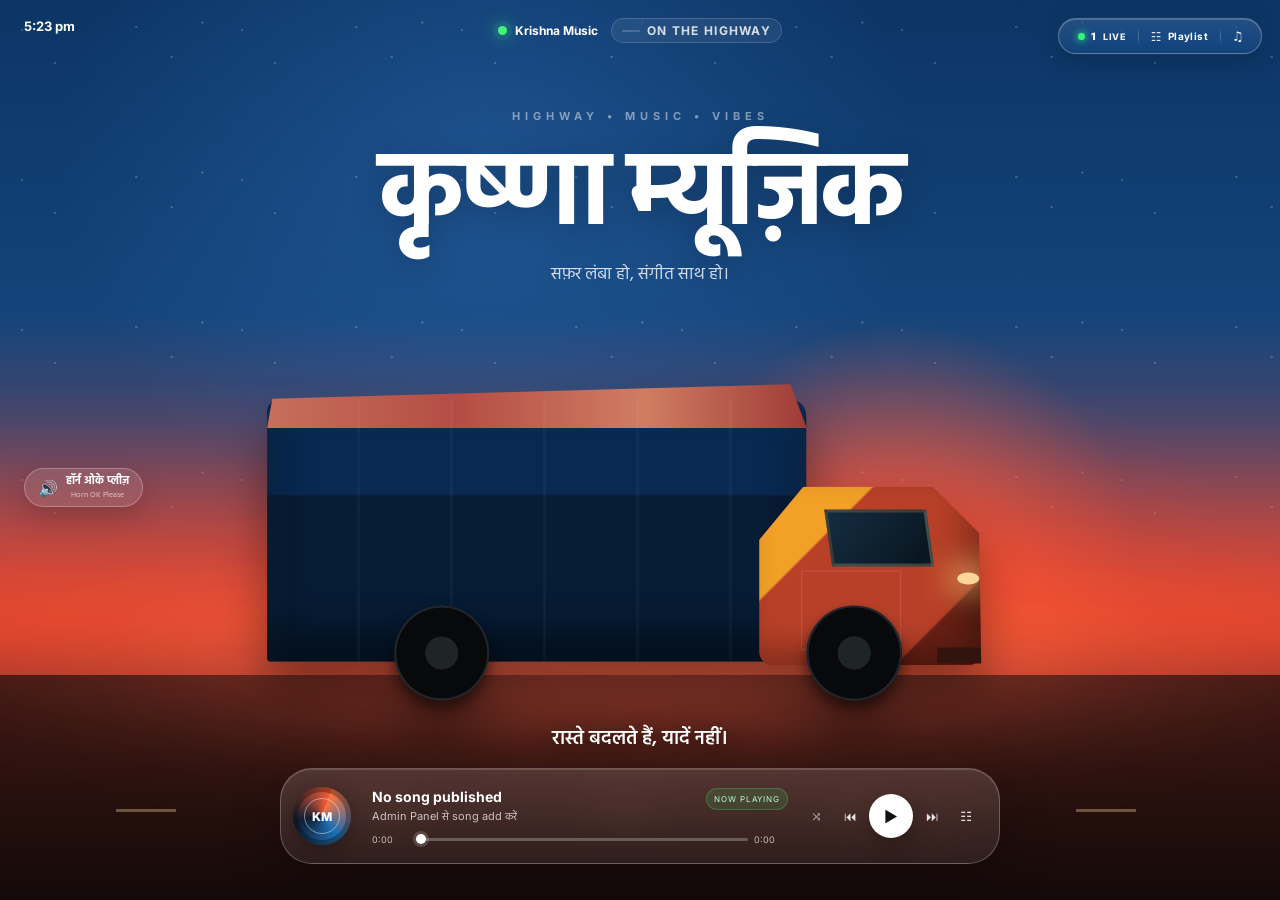
<file: index.html>
<!doctype html>
<html lang="hi">
<head>
  <meta charset="utf-8">
  <meta name="viewport" content="width=device-width,initial-scale=1,viewport-fit=cover">
  <meta name="theme-color" content="#061b3c">
  <title>Krishna Music — Highway Vibes</title>
  <meta name="description" content="Krishna Music — cinematic Indian highway music experience.">
  <link rel="preconnect" href="https://fonts.googleapis.com">
  <link rel="preconnect" href="https://fonts.gstatic.com" crossorigin>
  <link href="https://fonts.googleapis.com/css2?family=Hind:wght@400;500;600;700&family=Inter:wght@400;500;600;700;800&display=swap" rel="stylesheet">
  <link rel="stylesheet" href="style.css">
</head>
<body>
  <div class="scene" aria-hidden="true">
    <div class="sky-glow"></div>
    <div class="stars"></div>
    <div class="horizon"></div>
    <div class="road"></div>
    <div class="fog fog-a"></div>
    <div class="fog fog-b"></div>

    <div class="truck-wrap">
      <div class="truck">
        <div class="cargo">
          <div class="cargo-top"></div>
          <div class="cargo-lines"></div>
        </div>
        <div class="cab">
          <div class="windshield"></div>
          <div class="door"></div>
          <div class="bumper"></div>
          <div class="headlight"></div>
        </div>
        <div class="wheel w1"></div>
        <div class="wheel w2"></div>
      </div>
    </div>

    <div class="light-streak s1"></div>
    <div class="light-streak s2"></div>
  </div>

  <header class="topbar">
    <div id="clock" class="clock">--:--</div>

    <a class="brand-dot" href="#" aria-label="Krishna Music home">
      <span class="pulse-dot"></span>
      <strong>Krishna Music</strong>
     <span class="muted highway-status">
  <span class="highway-line"></span>
  ON THE HIGHWAY
</span>
    </a>

   <div class="top-media-pill">

  <div class="top-live-listeners">
    <span class="live-user-dot"></span>
    <span id="liveListenerCount">1</span>
    <span>LIVE</span>
  </div>

  <span class="top-pill-divider"></span>

  <button class="top-playlist-btn" id="topPlaylistBtn" type="button">
    <span class="playlist-icon">☷</span>
    <span>Playlist</span>
  </button>

  <span class="top-pill-divider"></span>

  <button class="sound-toggle" id="soundToggle" aria-label="Mute or unmute">
    <span id="soundIcon">♫</span>
  </button>

</div>
  </header>

  <main class="hero">
    <section class="title-zone">
      <p class="eyebrow">HIGHWAY • MUSIC • VIBES</p>
      <h1>कृष्णा म्यूज़िक</h1>
      <p class="tagline">सफ़र लंबा हो, संगीत साथ हो।</p>
    </section>

    <section class="quote-wrap" aria-live="polite">
      <p id="quote">रास्ते बदलते हैं, यादें नहीं।</p>
    </section>

    <section class="player glass">
      <div class="cover" aria-hidden="true">
        <div class="cover-ring"></div>
        <span>KM</span>
      </div>

      <div class="track-info">
        <div class="track-row">
          <div>
            <h2 id="trackTitle">Krishna Highway Mix</h2>
            <p id="trackArtist">Krishna Music</p>
          </div>
          <span class="track-badge">NOW PLAYING</span>
        </div>

        <div class="progress-wrap">
          <span id="currentTime">0:00</span>
          <input id="progress" type="range" min="0" max="100" value="0" aria-label="Song progress">
          <span id="duration">0:00</span>
        </div>
      </div>

      <div class="controls">
        <button class="ctrl" id="shuffleBtn" aria-label="Shuffle">⤨</button>
        <button class="ctrl" id="prevBtn" aria-label="Previous">⏮</button>
        <button class="play" id="playBtn" aria-label="Play or pause">▶</button>
        <button class="ctrl" id="nextBtn" aria-label="Next">⏭</button>
        <button class="ctrl" id="playlistBtn" aria-label="Playlist">☷</button>
      </div>
    </section>
  </main>

  <aside class="horn-pill" aria-label="Horn decoration">
    <button id="hornBtn" type="button">
      <span class="horn-icon">🔊</span>
      <span><strong>हॉर्न ओके प्लीज़</strong><small>Horn OK Please</small></span>
    </button>
  </aside>

  <div class="playlist-panel glass" id="playlistPanel" aria-hidden="true">
    <div class="playlist-window-bar">
      <div class="playlist-window-title">
        <span class="playlist-folder-icon">▣</span>
        <div>
          <small>KRISHNA MUSIC</small>
          <h3>Playlist</h3>
        </div>
      </div>
      <button id="closePlaylist" class="playlist-close" aria-label="Close playlist">✕</button>
    </div>

    <div class="playlist-toolbar" role="tablist" aria-label="Playlist views">
      <button class="playlist-tab active" type="button" data-filter="all">All Songs</button>
      <button class="playlist-tab" type="button" data-filter="recent">Recent</button>
      <button class="playlist-tab" type="button" data-filter="favorites">Favorites</button>
      <button class="playlist-tab playlist-folders-tab" type="button" data-filter="folders">📁 Music Folders</button>
    </div>

    <div class="playlist-file-header">
      <span>NAME</span><span>ARTIST</span><span></span>
    </div>

    <div class="playlist-scroll-shell">
      <div id="playlistList" class="playlist-file-list"></div>
    </div>

    <div class="playlist-footer">
      <span id="playlistCount">0 songs</span>
      <span>Krishna Music Library</span>
    </div>
  </div>

  <audio id="audio" preload="metadata"></audio>
  <script src="app.js"></script>
</body>
</html>
</file>
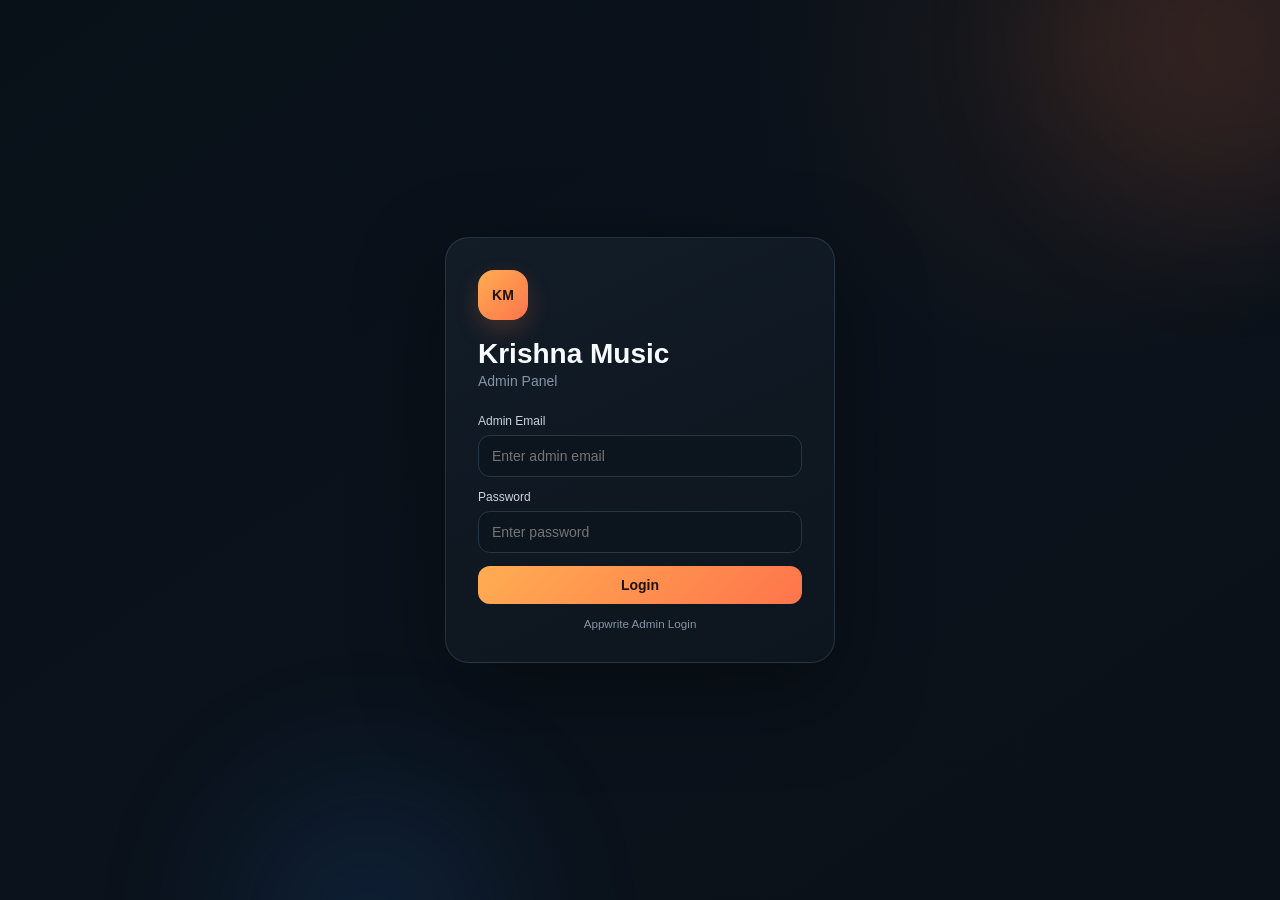
<file: admin.html>
<!doctype html><html lang="hi"><head>
<meta charset="utf-8"><meta name="viewport" content="width=device-width,initial-scale=1">
<title>Krishna Music Admin</title><link rel="stylesheet" href="admin.css"></head><body>
<div class="ambient ambient-a"></div><div class="ambient ambient-b"></div>
<div id="login" class="login"><form id="loginForm" class="card login-card"><div class="logo">KM</div><h1>Krishna Music</h1><p>Admin Panel</p><label>Admin Email</label><input id="email" type="email" placeholder="Enter admin email" required><label>Password</label><input id="password" type="password" placeholder="Enter password" required><button>Login</button><small>Appwrite Admin Login</small></form></div>
<div id="app" class="app hidden">
<aside><div class="brand"><span>KM</span><div><b>Krishna Music</b><small>Control Center</small></div></div>
<nav id="adminNav">
<button class="nav-btn active" data-view="dashboard"><span class="nav-icon">⌂</span><span>Dashboard</span></button>
<button class="nav-btn" data-view="library"><span class="nav-icon">♫</span><span>Music Library</span></button>
<button class="nav-btn" data-view="playlists"><span class="nav-icon">☷</span><span>Playlists</span></button>
<button class="nav-btn" data-view="listeners"><span class="nav-icon">◉</span><span>Live Listeners</span></button>
<button class="nav-btn" data-view="analytics"><span class="nav-icon">↗</span><span>Analytics</span></button>
<button class="nav-btn" data-view="vibes"><span class="nav-icon">✦</span><span>Vibe Messages</span></button>
<button class="nav-btn" data-view="sounds"><span class="nav-icon">◖</span><span>Sound Effects</span></button>
<button class="nav-btn" data-view="settings"><span class="nav-icon">⚙</span><span>Website Settings</span></button>
<button class="nav-btn" data-view="backup"><span class="nav-icon">⟳</span><span>Backup & Activity</span></button>
<a href="index.html" target="_blank"><span class="nav-icon">↗</span><span>View Website</span></a></nav>
<button id="logout" class="logout"><span class="nav-icon">⎋</span><span>Logout</span></button></aside>
<main>
<header class="hero-head"><div><small>KRISHNA MUSIC</small><h1 id="viewTitle">Control Center</h1><p id="viewSubtitle">Your highway music command center.</p></div><button id="add" class="primary add-btn"><span class="plus">＋</span><span>Add Music</span></button></header>

<section class="admin-view active" data-panel="dashboard">
<div class="stats premium-stats"><div class="stat-card"><span>Total Songs</span><b id="total">0</b><i>♫</i></div><div class="stat-card"><span>Published</span><b id="published">0</b><i>●</i></div><div class="stat-card"><span>Hidden</span><b id="hiddenCount">0</b><i>◌</i></div><div class="stat-card"><span>Live Now</span><b id="liveNow">0</b><i class="pulse-mini">●</i></div></div>
<div class="dashboard-grid"><section class="panel featured-panel"><div class="panel-head"><div><small>FEATURED CONTROL</small><h3>Now Playing Priority</h3></div><span class="status-chip">SMART</span></div><div class="feature-content"><div class="feature-disc"><span>KM</span></div><div class="feature-copy"><p>Choose which track should appear first when listeners open Krishna Music.</p><select id="featuredSong"></select><button id="saveFeatured" class="premium-btn">Set Featured Song</button></div></div></section>
<section class="panel"><div class="panel-head"><div><small>STORAGE</small><h3>Media Health</h3></div><span class="status-chip green">ONLINE</span></div><div class="meter-block"><div class="meter-label"><span>Estimated storage used</span><b id="storageUsed">Checking…</b></div><div class="meter"><span id="storageBar"></span></div><p class="muted-copy" id="storageHint">Audio + cover files in Appwrite Storage.</p></div></section>
<section class="panel"><div class="panel-head"><div><small>RECENT</small><h3>Recently Added</h3></div></div><div id="recentSongs" class="mini-list"></div></section>
<section class="panel"><div class="panel-head"><div><small>TOP TRACKS</small><h3>Most Played</h3></div></div><div id="topSongs" class="mini-list"></div></section></div>
</section>

<section class="admin-view" data-panel="library">
<div class="toolbar"><div class="search-wrap"><span>⌕</span><input id="search" placeholder="Search song or artist..."></div><div class="filters"><select id="statusFilter"><option value="all">All status</option><option value="published">Published</option><option value="hidden">Hidden</option></select><select id="sortFilter"><option value="order">Playlist order</option><option value="az">A–Z</option><option value="za">Z–A</option></select></div><div class="tool-actions"><button id="bulkPublish">✓ Publish</button><button id="bulkHide">◌ Hide</button><button id="export">⇩ Export</button><label>⇧ Import<input id="import" type="file" accept=".json"></label></div></div>
<section class="table-card"><div class="table-title"><div><strong>Music Library</strong><small>Preview, reorder, publish, edit or remove songs</small></div><span class="live-dot">LIVE</span></div><div class="table-scroll"><table><thead><tr><th><input id="selectAll" type="checkbox"></th><th>#</th><th>Song</th><th>Audio</th><th>Status</th><th>Order</th><th>Action</th></tr></thead><tbody id="rows"></tbody></table></div><div id="empty" class="empty hidden">Playlist empty है। Add Music से song जोड़ें।</div></section>
</section>

<section class="admin-view" data-panel="playlists"><div class="section-grid two"><section class="panel"><div class="panel-head"><div><small>COLLECTIONS</small><h3>Multiple Playlists</h3></div><button id="newPlaylist" class="ghost-btn">＋ New</button></div><div id="playlistCards" class="playlist-cards"></div></section><section class="panel"><div class="panel-head"><div><small>ASSIGN SONGS</small><h3>Playlist Builder</h3></div></div><label>Choose playlist</label><select id="playlistPicker"></select><div id="playlistSongPicker" class="check-list"></div><button id="savePlaylistMap" class="premium-btn full-btn">Save Playlist</button></section></div></section>

<section class="admin-view" data-panel="listeners"><div class="stats"><div class="stat-card"><span>Live Listeners</span><b id="listenerCountBig">0</b><i class="pulse-mini">●</i></div><div class="stat-card"><span>Last Refresh</span><b id="listenerRefresh">--:--</b><i>↻</i></div><div class="stat-card"><span>Presence Window</span><b>45s</b><i>◷</i></div></div><section class="panel"><div class="panel-head"><div><small>REAL TIME</small><h3>Active Listener Sessions</h3></div><button id="refreshListeners" class="ghost-btn">Refresh</button></div><div id="listenerList" class="listener-list"><div class="empty-state">Live sessions loading…</div></div></section></section>

<section class="admin-view" data-panel="analytics"><div class="analytics-grid"><section class="panel"><div class="panel-head"><div><small>PLAYBACK</small><h3>Song Performance</h3></div><span class="status-chip">LOCAL+LIVE</span></div><div id="analyticsBars" class="bar-list"></div></section><section class="panel"><div class="panel-head"><div><small>INSIGHT</small><h3>Quick Metrics</h3></div></div><div class="metric-stack"><div><span>Total Plays</span><b id="totalPlays">0</b></div><div><span>Top Song</span><b id="topSongName">—</b></div><div><span>Library Health</span><b id="libraryHealth">Good</b></div></div></section></div></section>

<section class="admin-view" data-panel="vibes"><div class="section-grid two"><section class="panel"><div class="panel-head"><div><small>HIGHWAY COPY</small><h3>Vibe Messages</h3></div><button id="addVibe" class="ghost-btn">＋ Add</button></div><div id="vibeList" class="editable-list"></div></section><section class="panel"><div class="panel-head"><div><small>PREVIEW</small><h3>Website Quote Rotation</h3></div></div><div class="quote-preview"><span>HIGHWAY • MUSIC • VIBES</span><strong id="quotePreview">रास्ते बदलते हैं, यादें नहीं।</strong><small>Messages rotate automatically on the public website.</small></div><button id="saveVibes" class="premium-btn full-btn">Save Vibe Messages</button></section></div></section>

<section class="admin-view" data-panel="sounds"><div class="section-grid two"><section class="panel"><div class="panel-head"><div><small>HORN CONTROL</small><h3>Horn OK Please</h3></div></div><label class="switch-row"><span><b>Enable horn</b><small>Allow horn button on website</small></span><input id="hornEnabled" type="checkbox"><span class="switch-ui"></span></label><label>Horn volume <span id="hornVolumeText">22%</span></label><input id="hornVolume" type="range" min="0" max="100" value="22"><button id="testHorn" class="ghost-btn full-btn">🔊 Test Horn</button></section><section class="panel"><div class="panel-head"><div><small>PLAYBACK</small><h3>Default Audio</h3></div></div><label>Default volume <span id="defaultVolumeText">80%</span></label><input id="defaultVolume" type="range" min="0" max="100" value="80"><label class="switch-row"><span><b>Shuffle by default</b><small>Start every session in shuffle mode</small></span><input id="defaultShuffle" type="checkbox"><span class="switch-ui"></span></label><button id="saveSoundSettings" class="premium-btn full-btn">Save Sound Settings</button></section></div></section>

<section class="admin-view" data-panel="settings"><div class="section-grid two"><section class="panel settings-form"><div class="panel-head"><div><small>BRANDING</small><h3>Website Settings</h3></div></div><label>Website title</label><input id="siteTitle" placeholder="Krishna Music"><label>Main tagline</label><input id="siteTagline" placeholder="सफ़र लंबा हो, संगीत साथ हो।"><label>Highway status text</label><input id="highwayStatus" placeholder="ON THE HIGHWAY"><label>Playlist panel title</label><input id="playlistTitle" placeholder="Playlist"></section><section class="panel settings-form"><div class="panel-head"><div><small>BEHAVIOUR</small><h3>Player Preferences</h3></div></div><label class="switch-row"><span><b>Autoplay request</b><small>Browser may still require user interaction</small></span><input id="autoplayPref" type="checkbox"><span class="switch-ui"></span></label><label class="switch-row"><span><b>Repeat playlist</b><small>Keep the highway music rolling</small></span><input id="repeatPref" type="checkbox"><span class="switch-ui"></span></label><label>Featured badge text</label><input id="badgeText" placeholder="NOW PLAYING"><button id="saveWebsiteSettings" class="premium-btn full-btn">Save Website Settings</button></section></div></section>

<section class="admin-view" data-panel="backup"><div class="section-grid two"><section class="panel"><div class="panel-head"><div><small>BACKUP</small><h3>Export / Restore</h3></div></div><p class="muted-copy">Download songs metadata plus all Control Center settings.</p><button id="fullBackup" class="premium-btn full-btn">⇩ Download Full Backup</button><label class="restore-box">⇧ Restore Settings<input id="restoreSettings" type="file" accept=".json"></label></section><section class="panel"><div class="panel-head"><div><small>HISTORY</small><h3>Activity Log</h3></div><button id="clearActivity" class="ghost-btn">Clear</button></div><div id="activityLog" class="activity-log"></div></section></div></section>

<p class="note"><b>Online:</b> Songs stay connected to your existing Appwrite Database + Storage. Control Center settings sync to your existing Appwrite Storage, with browser storage as a safe fallback.</p>
</main></div>

<div id="modal" class="modal hidden"><form id="songForm" class="card modal-card">
<div class="modal-glow"></div><div class="modal-head"><div class="modal-title-wrap"><div class="music-orb">♫</div><div><small>KRISHNA MUSIC</small><h2 id="modalTitle">Add Music</h2><p>Upload audio, artwork and publish instantly.</p></div></div><button type="button" id="close" aria-label="Close">×</button></div>
<input id="editId" type="hidden"><div class="form-grid"><div class="field full"><label>Song Name *</label><div class="input-shell"><span>♫</span><input id="songTitle" required placeholder="Chori Chori Dil Tera"></div></div><div class="field full"><label>Singer / Artist</label><div class="input-shell"><span>♬</span><input id="artist" placeholder="Kumar Sanu"></div></div><div class="field"><label>Audio File *</label><label class="upload-box" for="audioFile"><span class="upload-icon">♪</span><b>Choose audio</b><small id="audioName">MP3, WAV, M4A</small><input id="audioFile" type="file" accept="audio/*"></label></div><div class="field"><label>Cover Image</label><label class="upload-box" for="coverFile"><span class="upload-icon">▣</span><b>Choose cover</b><small id="coverName">JPG, PNG, WEBP</small><input id="coverFile" type="file" accept="image/*"></label></div></div>
<div id="mediaPreview" class="media-preview hidden"><div class="preview-cover" id="previewCover">KM</div><div><small>PREVIEW</small><strong id="previewTitle">Track preview</strong><span id="previewArtist">Krishna Music</span></div><button type="button" id="previewAudioBtn">▶ Preview</button></div>
<div class="field full" style="padding:0 25px 4px">
  <label>Music Folder / Playlist</label>
  <div id="songFolderPicker" class="check-list" style="max-height:145px">
    <div class="empty-state">Create a playlist folder first.</div>
  </div>
  <small style="display:block;margin-top:7px;color:var(--muted);font-size:9px">Manual: choose one or multiple folders where this song should appear.</small>
</div>
<label class="check publish-switch"><input id="active" type="checkbox" checked><span class="switch-ui"></span><span><b>Publish on website</b><small>Make this song visible to listeners</small></span></label>
<div class="actions"><button type="button" id="cancel" class="cancel-btn">Cancel</button><button id="saveBtn" class="primary save-btn"><span class="save-icon">✓</span><span class="save-text">Save Music</span><span class="save-loader"></span></button></div></form></div>
<audio id="adminPreviewAudio"></audio><div id="toast" class="toast"></div>
<!-- ===== NEW PLAYLIST PREMIUM POPUP ===== -->
<div id="playlistModal" class="playlist-modal hidden">

  <div class="playlist-modal-card">

    <div class="playlist-modal-glow"></div>

    <div class="playlist-modal-head">

      <div class="playlist-modal-icon">
        📁
      </div>

      <div>
        <small>KRISHNA MUSIC</small>
        <h2>Create Playlist</h2>
        <p>Create a new music folder for your listeners.</p>
      </div>

      <button
        id="closePlaylistModal"
        type="button"
        class="playlist-modal-close"
      >
        ✕
      </button>

    </div>


    <div class="playlist-modal-body">

      <label for="newPlaylistName">
        Playlist Name
      </label>

      <div class="playlist-name-input">

        <span>♫</span>

        <input
          id="newPlaylistName"
          type="text"
          placeholder="Example: 90s Highway Hits"
          maxlength="50"
          autocomplete="off"
        >

      </div>

      <small class="playlist-modal-hint">
        This name will appear as a Music Folder on Krishna Music.
      </small>

    </div>


    <div class="playlist-modal-actions">

      <button
        id="cancelPlaylistModal"
        type="button"
        class="playlist-cancel-btn"
      >
        Cancel
      </button>

      <button
        id="createPlaylistBtn"
        type="button"
        class="playlist-create-btn"
      >
        <span>＋</span>
        Create Playlist
      </button>

    </div>

  </div>

</div>
<script src="admin.js"></script>
</body>
</html>
</file>
<file: style.css>
:root{
  --bg1:#051936;
  --bg2:#0b3970;
  --sun:#ff7d43;
  --red:#e4472e;
  --glass:rgba(255,255,255,.11);
  --glass2:rgba(255,255,255,.18);
  --line:rgba(255,255,255,.28);
  --text:#fff;
  --muted:rgba(255,255,255,.72);
  --edge:24px;
}

*{box-sizing:border-box}
html,body{width:100%;height:100%;margin:0}
body{
  overflow:hidden;
  color:var(--text);
  background:#061a36;
  font-family:Inter,Hind,system-ui,sans-serif;
}
button,input{font:inherit}
button{color:inherit}
.scene{
  position:fixed; inset:0; overflow:hidden;
  background:
    radial-gradient(circle at 70% 63%, rgba(255,105,70,.72), transparent 23%),
    linear-gradient(180deg,#0c3565 0%,#14447a 35%,#a44c54 69%,#28110f 100%);
}
.sky-glow{
  position:absolute; inset:0;
  background:
    radial-gradient(ellipse at 38% 17%,rgba(63,135,220,.28),transparent 38%),
    radial-gradient(ellipse at 70% 70%,rgba(255,65,40,.28),transparent 30%);
  animation:breathe 8s ease-in-out infinite alternate;
}
.stars{
  position:absolute; inset:0 0 42% 0; opacity:.18;
  background-image:
    radial-gradient(circle at 10% 20%,#fff 0 1px,transparent 1.4px),
    radial-gradient(circle at 25% 42%,#fff 0 1px,transparent 1.4px),
    radial-gradient(circle at 62% 18%,#fff 0 1px,transparent 1.4px),
    radial-gradient(circle at 78% 38%,#fff 0 1px,transparent 1.4px),
    radial-gradient(circle at 92% 15%,#fff 0 1px,transparent 1.4px);
  background-size:220px 150px;
}
.horizon{
  position:absolute; left:-5%; right:-5%; bottom:18%;
  height:34%; filter:blur(32px);
  background:linear-gradient(180deg,rgba(255,84,51,.04),rgba(255,68,31,.82) 62%,rgba(110,33,23,.6));
}
.road{
  position:absolute; left:-10%; right:-10%; bottom:-6%;
  height:31%; background:linear-gradient(#3e1712,#090707);
  clip-path:polygon(4% 0,96% 0,100% 100%,0 100%);
}
.road::after{
  content:""; position:absolute; left:10%; right:10%; top:48%;
  height:3px; opacity:.35;
  background:repeating-linear-gradient(90deg,transparent 0 90px,#ffd394 90px 150px,transparent 150px 240px);
}
.fog{
  position:absolute; left:-10%; width:120%; height:26%; bottom:16%;
  filter:blur(22px); opacity:.75; mix-blend-mode:screen;
  background:radial-gradient(ellipse,rgba(255,82,58,.55),rgba(255,82,58,.1) 50%,transparent 72%);
}
.fog-a{animation:fogMove 16s linear infinite}
.fog-b{bottom:11%;opacity:.5;animation:fogMove 22s linear infinite reverse}

.truck-wrap{
  position:absolute;
  width:min(62vw,920px); height:min(31vw,430px);
  left:50%; top:47%;
  transform:translate(-50%,-15%);
  animation:truckFloat 5.5s ease-in-out infinite;
}
.truck{position:relative;width:100%;height:100%;filter:drop-shadow(0 30px 24px rgba(0,0,0,.38))}
.cargo{
  position:absolute; left:3%; top:9%; width:68%; height:66%;
  border-radius:12px 16px 4px 3px;
  background:linear-gradient(180deg,#092952 0 36%,#071c35 37% 100%);
  box-shadow:inset 0 -26px 45px rgba(0,0,0,.55), inset 0 10px 30px rgba(51,116,184,.24);
}
.cargo-top{
  position:absolute; left:0; top:-7%; width:100%; height:18%;
  background:linear-gradient(90deg,#c76f5b,#b44d45 35%,#d07d63 70%,#9f3b37);
  clip-path:polygon(1% 38%,97% 7%,100% 100%,0 100%);
  border-radius:15px 16px 0 0;
}
.cargo-lines{
  position:absolute;inset:0;opacity:.22;
  background:repeating-linear-gradient(90deg,transparent 0 90px,rgba(255,255,255,.14) 90px 93px);
}
.cab{
  position:absolute; right:7%; top:31%; width:28%; height:45%;
  background:linear-gradient(135deg,#f3a027 0 28%,#b84028 29% 78%,#692014 79%);
  clip-path:polygon(20% 0,78% 0,99% 26%,100% 100%,0 100%,0 30%);
  border-radius:14px;
  box-shadow:inset -16px -16px 32px rgba(0,0,0,.3);
}
.windshield{
  position:absolute;left:31%;top:13%;width:46%;height:32%;
  background:linear-gradient(135deg,#142d41,#08141d);
  border:3px solid rgba(255,215,140,.2);
  transform:skewX(8deg);
}
.door{
  position:absolute;left:19%;top:47%;width:45%;height:45%;
  border:1px solid rgba(255,255,255,.12);
}
.bumper{
  position:absolute;right:-5%;bottom:1%;width:25%;height:9%;
  background:#32130d;border-radius:2px 12px 12px 2px;
}
.headlight{
  position:absolute;right:1%;top:48%;width:10%;height:7%;
  border-radius:50%;
  background:#ffd69a;box-shadow:0 0 28px 12px rgba(255,203,116,.5);
}
.wheel{
  position:absolute;bottom:15%;width:12%;aspect-ratio:1;border-radius:50%;
  background:radial-gradient(circle,#1f2427 0 24%,#07090b 25% 67%,#20252a 68% 74%,#050607 75%);
  box-shadow:0 8px 14px rgba(0,0,0,.55);
}
.w1{left:19%}.w2{right:17%}
.light-streak{
  position:absolute;height:3px;border-radius:999px;filter:blur(1px);opacity:.35;
  background:linear-gradient(90deg,transparent,#ffd7aa,transparent);
  animation:streak 5s linear infinite;
}
.s1{width:38%;left:-40%;bottom:24%}.s2{width:24%;left:-30%;bottom:19%;animation-delay:2.4s}

.topbar{
  position:fixed;z-index:20;left:0;right:0;top:0;
  height:76px;padding:max(18px,env(safe-area-inset-top)) var(--edge) 0;
  display:grid;grid-template-columns:1fr auto 1fr;align-items:start;
  font-size:13px;
}
.clock{font-weight:700;text-transform:lowercase}
.brand-dot{justify-self:center;display:flex;gap:8px;align-items:center;color:#fff;text-decoration:none}
.brand-dot strong{font-size:12px}
.brand-dot .muted{color:var(--muted);font-size:12px}
.pulse-dot{width:9px;height:9px;border-radius:50%;background:#45f27b;box-shadow:0 0 0 5px rgba(69,242,123,.08),0 0 18px #45f27b;animation:pulse 1.8s infinite}
.glass-btn{
  justify-self:end;width:34px;height:34px;border-radius:50%;border:1px solid var(--line);
  background:rgba(255,255,255,.08);backdrop-filter:blur(14px);cursor:pointer
}

.hero{
  position:relative;z-index:10;min-height:100svh;
  display:flex;flex-direction:column;align-items:center;justify-content:space-between;
  padding:13vh 24px max(36px,env(safe-area-inset-bottom));
}
.title-zone{text-align:center;animation:rise .9s ease-out both}
.eyebrow{font-size:11px;letter-spacing:.38em;margin:0 0 8px;color:rgba(255,255,255,.65)}
.title-zone h1{
  margin:0;font-family:Hind,sans-serif;font-weight:700;
  font-size:clamp(64px,8.2vw,138px);line-height:.95;letter-spacing:-.04em;
  text-shadow:0 8px 30px rgba(0,0,0,.22);
}
.tagline{
  margin:12px 0 0;font-family:Hind,sans-serif;
  font-size:clamp(15px,1.3vw,21px);color:rgba(255,255,255,.8)
}
.quote-wrap{
  margin-top:auto;margin-bottom:14px;text-align:center;font-family:Hind,sans-serif;
  font-size:clamp(16px,1.5vw,24px);font-weight:600;text-shadow:0 4px 18px rgba(0,0,0,.5)
}
.quote-wrap p{margin:0}

.glass{
  background:linear-gradient(180deg,rgba(255,255,255,.15),rgba(255,255,255,.08));
  border:1px solid rgba(255,255,255,.24);
  box-shadow:0 20px 55px rgba(0,0,0,.22),inset 0 1px rgba(255,255,255,.14);
  backdrop-filter:blur(22px) saturate(130%);
}
.player{
  width:min(720px,92vw);min-height:96px;border-radius:32px;
  padding:11px 18px 11px 12px;display:grid;grid-template-columns:66px 1fr auto;gap:13px;align-items:center;
}
.cover{
  width:58px;height:58px;border-radius:50%;display:grid;place-items:center;
  background:conic-gradient(from 20deg,#ff733d,#1d6fb2,#101d34,#f05b35);
  box-shadow:inset 0 0 0 5px rgba(0,0,0,.3),0 5px 18px rgba(0,0,0,.25);
  font-weight:800;font-size:12px;position:relative;
}
.cover-ring{position:absolute;inset:11px;border:1px solid rgba(255,255,255,.45);border-radius:50%}
.track-info{min-width:0}
.track-row{display:flex;justify-content:space-between;gap:12px;align-items:start}
.track-info h2{font-size:14px;margin:0 0 3px;white-space:nowrap;overflow:hidden;text-overflow:ellipsis}
.track-info p{font-size:11px;margin:0;color:var(--muted)}
.track-badge{font-size:8px;letter-spacing:.11em;background:rgba(69,242,123,.12);border:1px solid rgba(69,242,123,.25);color:#b9ffd0;border-radius:999px;padding:5px 7px;white-space:nowrap}
.progress-wrap{margin-top:8px;display:grid;grid-template-columns:34px 1fr 34px;gap:8px;align-items:center;font-size:9px;color:rgba(255,255,255,.7)}
input[type=range]{appearance:none;width:100%;height:3px;border-radius:999px;background:rgba(255,255,255,.25);outline:none}
input[type=range]::-webkit-slider-thumb{appearance:none;width:10px;height:10px;border-radius:50%;background:#fff;box-shadow:0 0 0 3px rgba(255,255,255,.16)}
.controls{display:flex;align-items:center;gap:4px}
.ctrl,.play{border:0;background:transparent;cursor:pointer}
.ctrl{width:30px;height:30px;font-size:13px;opacity:.88}
.play{
  width:44px;height:44px;border-radius:50%;background:#fff;color:#111;
  display:grid;place-items:center;font-size:15px;box-shadow:0 8px 22px rgba(0,0,0,.24)
}

.horn-pill{position:fixed;z-index:20;left:24px;top:52%}
.horn-pill button{
  display:flex;align-items:center;gap:8px;padding:7px 13px;border-radius:999px;
  border:1px solid rgba(255,255,255,.25);background:rgba(255,255,255,.1);
  backdrop-filter:blur(16px);cursor:pointer;box-shadow:0 10px 28px rgba(0,0,0,.17)
}
.horn-pill strong,.horn-pill small{display:block;font-family:Hind,sans-serif;line-height:1}
.horn-pill strong{font-size:11px}.horn-pill small{font-size:8px;color:rgba(255,255,255,.65);margin-top:4px}

.playlist-panel{
  position:fixed;z-index:30;right:24px;bottom:24px;width:min(390px,calc(100vw - 32px));
  border-radius:26px;padding:20px;transform:translateY(125%);opacity:0;pointer-events:none;
  transition:.45s cubic-bezier(.2,.8,.2,1)
}
.playlist-panel.open{transform:none;opacity:1;pointer-events:auto}
.playlist-head{display:flex;justify-content:space-between;align-items:center;margin-bottom:12px}
.playlist-head small{letter-spacing:.18em;color:var(--muted)}
.playlist-head h3{margin:4px 0 0;font-size:24px}
.playlist-head button{border:0;background:rgba(255,255,255,.1);width:34px;height:34px;border-radius:50%;cursor:pointer}
.song-item{
  width:100%;border:0;background:rgba(255,255,255,.05);padding:11px 12px;margin:7px 0;border-radius:14px;
  display:flex;justify-content:space-between;text-align:left;cursor:pointer
}
.song-item.active{background:rgba(255,255,255,.14)}
.song-item span{font-size:12px;color:var(--muted)}
.playlist-note{font-size:11px;line-height:1.5;color:rgba(255,255,255,.65)}
code{color:#fff}

@keyframes breathe{to{transform:scale(1.04);opacity:.85}}
@keyframes pulse{0%,100%{transform:scale(1)}50%{transform:scale(1.45)}}
@keyframes fogMove{from{transform:translateX(-3%)}to{transform:translateX(7%)}}
@keyframes truckFloat{0%,100%{transform:translate(-50%,-15%) translateY(0)}50%{transform:translate(-50%,-15%) translateY(-8px)}}
@keyframes streak{from{transform:translateX(0)}to{transform:translateX(390vw)}}
@keyframes rise{from{opacity:0;transform:translateY(26px)}to{opacity:1;transform:none}}

@media (max-width:760px){
  :root{--edge:16px}
  .topbar{height:64px}
  .brand-dot .muted{display:none}
  .hero{padding-top:15vh;padding-bottom:26px}
  .eyebrow{font-size:9px}
  .tagline{font-size:14px}
  .truck-wrap{width:112vw;height:58vw;left:47%;top:43%}
  .player{grid-template-columns:56px 1fr;grid-template-areas:"cover info" "controls controls";padding:10px 12px;border-radius:26px}
  .cover{grid-area:cover;width:50px;height:50px}
  .track-info{grid-area:info}
  .controls{grid-area:controls;justify-content:center;margin-top:3px}
  .track-badge{display:none}
  .horn-pill{left:12px;top:auto;bottom:145px}
  .horn-pill strong{font-size:10px}
  .quote-wrap{margin-bottom:10px}
}
@media (max-height:650px){
  .hero{padding-top:11vh;padding-bottom:14px}
  .tagline{display:none}
  .quote-wrap{margin-bottom:8px;font-size:15px}
  .player{min-height:82px}
}
/* ===== Krishna Music Playlist Message Slider ===== */

.playlist-note-slider {
  width: 100%;
  margin-top: 14px;
  overflow: hidden;
  border: 1px solid rgba(255,255,255,0.16);
  border-radius: 14px;
  background: rgba(255,255,255,0.07);
  padding: 9px 0;
  position: relative;
}

.playlist-note-track {
  display: inline-block;
  white-space: nowrap;
  padding-left: 100%;
  font-size: 12px;
  font-weight: 600;
  letter-spacing: .3px;
  color: rgba(255,255,255,.8);
  animation: krishnaNoteSlide 12s linear infinite;
}

@keyframes krishnaNoteSlide {
  from {
    transform: translateX(0);
  }
  to {
    transform: translateX(-100%);
  }
}

.playlist-note-slider:hover .playlist-note-track {
  animation-play-state: paused;
}
/* ===== Top Right Playlist Button ===== */

.top-playlist-btn{
  position:fixed;
  top:20px;
  right:68px;
  z-index:25;

  height:36px;
  padding:0 14px;

  display:flex;
  align-items:center;
  gap:7px;

  border-radius:999px;
  border:1px solid rgba(255,255,255,.28);

  background:rgba(255,255,255,.10);
  backdrop-filter:blur(16px);

  color:#fff;
  font-size:11px;
  font-weight:700;
  letter-spacing:.04em;

  cursor:pointer;

  box-shadow:
    0 8px 25px rgba(0,0,0,.20),
    inset 0 1px rgba(255,255,255,.16);

  animation:playlistBtnGlow 2.5s ease-in-out infinite;
  transition:.25s ease;
}

.top-playlist-btn:hover{
  transform:translateY(-2px) scale(1.04);
  background:rgba(255,255,255,.18);
}

.playlist-icon{
  font-size:15px;
  animation:playlistIconMove 1.8s ease-in-out infinite;
}

@keyframes playlistBtnGlow{
  0%,100%{
    box-shadow:
      0 8px 25px rgba(0,0,0,.20),
      0 0 0 0 rgba(255,255,255,.12);
  }

  50%{
    box-shadow:
      0 10px 30px rgba(0,0,0,.24),
      0 0 0 5px rgba(255,255,255,.05);
  }
}

@keyframes playlistIconMove{
  0%,100%{transform:translateX(0)}
  50%{transform:translateX(2px)}
}

@media(max-width:760px){
  .top-playlist-btn{
    right:58px;
    top:16px;
    height:32px;
    padding:0 10px;
    font-size:10px;
  }
}
/* ===== Premium Sound / Mute Button ===== */

.sound-toggle.glass-btn{
  position: fixed;
  top: 20px;
  right: 22px;
  z-index: 25;

  width: 38px;
  height: 38px;
  border-radius: 50%;

  display: grid;
  place-items: center;

  border: 1px solid rgba(255,255,255,.30);
  background: rgba(255,255,255,.10);
  backdrop-filter: blur(16px);

  box-shadow:
    0 8px 25px rgba(0,0,0,.20),
    inset 0 1px rgba(255,255,255,.18);

  cursor: pointer;
  transition: .25s ease;

  animation: soundGlow 2.4s ease-in-out infinite;
}

.sound-toggle.glass-btn:hover{
  transform: scale(1.08);
  background: rgba(255,255,255,.18);
}

.sound-toggle.glass-btn #soundIcon{
  font-size: 16px;
  display: inline-block;
  animation: soundBounce 1.8s ease-in-out infinite;
}

@keyframes soundGlow{
  0%,100%{
    box-shadow:
      0 8px 25px rgba(0,0,0,.20),
      0 0 0 0 rgba(255,255,255,.12);
  }

  50%{
    box-shadow:
      0 10px 30px rgba(0,0,0,.24),
      0 0 0 5px rgba(255,255,255,.05);
  }
}

@keyframes soundBounce{
  0%,100%{
    transform: scale(1);
  }

  50%{
    transform: scale(1.12);
  }
}

@media(max-width:760px){
  .sound-toggle.glass-btn{
    top:16px;
    right:16px;
    width:34px;
    height:34px;
  }

  .sound-toggle.glass-btn #soundIcon{
    font-size:14px;
  }
}
.horn-pill button{
  transition:.25s ease;
  animation:hornGlow 2.8s ease-in-out infinite;
}

.horn-pill button:hover{
  transform:translateY(-2px) scale(1.04);
  background:rgba(255,255,255,.16);
}

.horn-pill button:active{
  transform:scale(.96);
}

.horn-icon{
  display:inline-block;
  animation:hornShake 2.2s ease-in-out infinite;
}

@keyframes hornGlow{
  0%,100%{
    box-shadow:0 10px 28px rgba(0,0,0,.17);
  }
  50%{
    box-shadow:
      0 12px 32px rgba(0,0,0,.22),
      0 0 0 5px rgba(255,255,255,.05);
  }
}

@keyframes hornShake{
  0%,85%,100%{transform:rotate(0)}
  90%{transform:rotate(-10deg)}
  95%{transform:rotate(10deg)}
}
/* ===== Combined Playlist + Sound Pill ===== */

.top-media-pill{
  position:fixed;
  top:18px;
  right:18px;
  z-index:30;

  display:flex;
  align-items:center;
  gap:2px;

  height:42px;
  padding:4px;

  border-radius:999px;
  border:1px solid rgba(255,255,255,.28);

  background:rgba(255,255,255,.10);
  backdrop-filter:blur(18px);

  box-shadow:
    0 10px 28px rgba(0,0,0,.20),
    inset 0 1px rgba(255,255,255,.16);

  animation:mediaPillGlow 2.8s ease-in-out infinite;
}

/* Playlist */
.top-media-pill .top-playlist-btn{
  position:static;
  height:32px;

  padding:0 12px;

  display:flex;
  align-items:center;
  gap:7px;

  border:0;
  border-radius:999px;

  background:transparent;
  color:#fff;

  font-size:11px;
  font-weight:700;

  cursor:pointer;

  box-shadow:none;
  animation:none;
  transition:.25s ease;
}

/* Sound */
.top-media-pill .sound-toggle{
  position:static;

  width:32px;
  height:32px;

  display:grid;
  place-items:center;

  border:0;
  border-radius:50%;

  background:transparent;
  color:#fff;

  cursor:pointer;

  box-shadow:none;
  animation:none;
  transition:.25s ease;
}

/* Divider */
.top-pill-divider{
  width:1px;
  height:20px;
  background:rgba(255,255,255,.24);
}

/* Hover */
.top-media-pill button:hover{
  background:rgba(255,255,255,.14);
  transform:scale(1.04);
}

/* Playlist Icon */
.top-media-pill .playlist-icon{
  display:inline-block;
  font-size:14px;
  animation:playlistMiniMove 1.8s ease-in-out infinite;
}

/* Sound Icon */
.top-media-pill #soundIcon{
  display:inline-block;
  font-size:15px;
  animation:soundMiniPulse 1.7s ease-in-out infinite;
}

/* Main Pill Glow */
@keyframes mediaPillGlow{
  0%,100%{
    box-shadow:
      0 10px 28px rgba(0,0,0,.20),
      0 0 0 0 rgba(255,255,255,.10);
  }

  50%{
    box-shadow:
      0 12px 32px rgba(0,0,0,.24),
      0 0 0 5px rgba(255,255,255,.04);
  }
}

/* Playlist animation */
@keyframes playlistMiniMove{
  0%,100%{
    transform:translateX(0);
  }

  50%{
    transform:translateX(2px);
  }
}

/* Sound animation */
@keyframes soundMiniPulse{
  0%,100%{
    transform:scale(1);
  }

  50%{
    transform:scale(1.15);
  }
}

/* Mobile */
@media(max-width:760px){
  .top-media-pill{
    top:14px;
    right:14px;
    height:36px;
    padding:3px;
  }

  .top-media-pill .top-playlist-btn{
    height:28px;
    padding:0 9px;
    font-size:10px;
  }

  .top-media-pill .sound-toggle{
    width:28px;
    height:28px;
  }

  .top-pill-divider{
    height:17px;
  }
}
/* ===== ON THE HIGHWAY PREMIUM STATUS ===== */

.highway-status{
  position:relative;
  display:inline-flex;
  align-items:center;
  gap:7px;

  padding:4px 10px;
  margin-left:5px;

  border:1px solid rgba(255,255,255,.16);
  border-radius:999px;

  background:rgba(255,255,255,.07);
  backdrop-filter:blur(8px);

  color:rgba(255,255,255,.82) !important;

  font-size:9px;
  font-weight:700;
  letter-spacing:1.3px;
  text-transform:uppercase;

  overflow:hidden;
}

/* moving highway line */
.highway-line{
  width:18px;
  height:2px;
  position:relative;
  overflow:hidden;

  border-radius:10px;
  background:rgba(255,255,255,.18);
}

.highway-line::after{
  content:"";
  position:absolute;
  width:7px;
  height:2px;

  left:-8px;
  top:0;

  border-radius:10px;
  background:#fff;

  animation:highwayDrive 1.3s linear infinite;
}

@keyframes highwayDrive{
  0%{
    left:-8px;
  }

  100%{
    left:20px;
  }
}
/* ===== Fix HIGHWAY • MUSIC • VIBES spacing ===== */

.eyebrow{
  display:block;
  margin-bottom:18px !important;
  transform:translateY(-8px);
  letter-spacing:5px;
  font-size:11px;
  font-weight:700;
  opacity:.72;
}

.title-zone h1{
  margin-top:0 !important;
}
/* ===== Thin Top Media Pill ===== */

.top-media-pill{
  height:28px !important;
  padding:2px 7px !important;

  border-radius:999px !important;
  border:1px solid rgba(255,255,255,.22) !important;

  background:rgba(255,255,255,.07) !important;
  backdrop-filter:blur(10px);

  display:flex;
  align-items:center;
  gap:3px;

  box-shadow:
    0 5px 14px rgba(0,0,0,.14),
    inset 0 1px rgba(255,255,255,.10);
}

.top-live-listeners{
  height:24px !important;
  padding:0 8px !important;
  font-size:9px !important;
}

.top-media-pill .top-playlist-btn{
  height:24px !important;
  padding:0 8px !important;

  font-size:9px !important;
  gap:5px !important;
}

.top-media-pill .sound-toggle{
  width:25px !important;
  height:24px !important;

  font-size:13px !important;
}

.top-pill-divider{
  height:14px !important;
  opacity:.75;
}

.live-user-dot{
  width:6px !important;
  height:6px !important;
}

.top-media-pill .playlist-icon{
  font-size:11px !important;
}

.top-media-pill #soundIcon{
  font-size:12px !important;
}
/* ===== Final Fix: Live + Playlist + Sound Pill ===== */

.top-media-pill{
  height:34px !important;
  padding:3px 8px !important;

  border-radius:999px !important;
  border:1px solid rgba(255,255,255,.24) !important;

  background:rgba(255,255,255,.08) !important;
  backdrop-filter:blur(12px);

  gap:3px !important;

  box-shadow:
    0 6px 18px rgba(0,0,0,.16),
    inset 0 1px 0 rgba(255,255,255,.12) !important;
}

.top-live-listeners{
  height:28px !important;
  padding:0 9px !important;
  font-size:9px !important;
  gap:5px !important;
}

.top-media-pill .top-playlist-btn{
  height:28px !important;
  padding:0 10px !important;
  font-size:10px !important;
  gap:6px !important;
}

.top-media-pill .sound-toggle{
  width:29px !important;
  height:28px !important;
  font-size:14px !important;
}

.top-pill-divider{
  height:17px !important;
  background:rgba(255,255,255,.22) !important;
}

.live-user-dot{
  width:7px !important;
  height:7px !important;
}

.top-media-pill .playlist-icon{
  font-size:12px !important;
}

.top-media-pill #soundIcon{
  font-size:13px !important;
}
/* ===== FINAL PREMIUM TOP MEDIA PILL ===== */

.top-media-pill{
  height:36px !important;
  padding:3px 8px !important;

  display:flex !important;
  align-items:center !important;
  gap:0 !important;

  border-radius:999px !important;
  border:1px solid rgba(255,255,255,.26) !important;

  background:
    linear-gradient(
      180deg,
      rgba(255,255,255,.12),
      rgba(255,255,255,.055)
    ) !important;

  backdrop-filter:blur(16px) saturate(140%) !important;

  box-shadow:
    0 8px 24px rgba(0,0,0,.18),
    inset 0 1px 0 rgba(255,255,255,.18),
    0 0 0 1px rgba(255,255,255,.03) !important;

  overflow:hidden !important;
}


/* ===== LIVE AREA ===== */

.top-live-listeners{
  height:30px !important;
  padding:0 11px !important;

  display:flex !important;
  align-items:center !important;
  gap:6px !important;

  border:0 !important;
  border-radius:0 !important;
  background:transparent !important;

  color:rgba(255,255,255,.92) !important;
  font-size:9px !important;
  font-weight:800 !important;
  letter-spacing:.7px !important;
}

.live-user-dot{
  width:7px !important;
  height:7px !important;

  border-radius:50% !important;
  background:#34f47b !important;

  box-shadow:
    0 0 7px rgba(52,244,123,.95),
    0 0 14px rgba(52,244,123,.45) !important;

  animation:premiumLivePulse 1.5s ease-in-out infinite !important;
}

#liveListenerCount{
  font-size:10px !important;
  font-weight:900 !important;
  color:#fff !important;
}


/* ===== PLAYLIST - REMOVE INNER PILL ===== */

.top-media-pill .top-playlist-btn{
  position:static !important;

  height:30px !important;
  padding:0 11px !important;

  display:flex !important;
  align-items:center !important;
  gap:6px !important;

  border:0 !important;
  outline:0 !important;
  border-radius:0 !important;

  background:transparent !important;

  box-shadow:none !important;
  animation:none !important;

  color:#fff !important;
  font-size:10px !important;
  font-weight:700 !important;

  cursor:pointer !important;
}


/* ===== SOUND - NO EXTRA CIRCLE ===== */

.top-media-pill .sound-toggle{
  position:static !important;

  width:31px !important;
  height:30px !important;

  display:grid !important;
  place-items:center !important;

  border:0 !important;
  outline:0 !important;
  border-radius:0 !important;

  background:transparent !important;

  box-shadow:none !important;
  animation:none !important;

  cursor:pointer !important;
}


/* ===== DIVIDERS ===== */

.top-pill-divider{
  width:1px !important;
  height:17px !important;

  margin:0 1px !important;

  background:linear-gradient(
    transparent,
    rgba(255,255,255,.32),
    transparent
  ) !important;
}


/* ===== ICONS ===== */

.top-media-pill .playlist-icon{
  font-size:12px !important;
  opacity:.9;
}

.top-media-pill #soundIcon{
  font-size:13px !important;
  opacity:.95;
}


/* ===== HOVER ONLY - NO NEW PILL ===== */

.top-media-pill .top-playlist-btn:hover,
.top-media-pill .sound-toggle:hover{
  background:rgba(255,255,255,.06) !important;
  border-radius:0 !important;
  transform:none !important;
}


/* ===== LIVE ANIMATION ===== */

@keyframes premiumLivePulse{
  0%,100%{
    transform:scale(1);
    opacity:1;
  }

  50%{
    transform:scale(1.28);
    opacity:.72;
  }
}
/* ONLY REMOVE PLAYLIST INNER BACKGROUND */
.top-media-pill .top-playlist-btn,
.top-media-pill .top-playlist-btn:hover,
.top-media-pill .top-playlist-btn:focus,
.top-media-pill .top-playlist-btn:active{
    background: transparent !important;
    background-color: transparent !important;
    box-shadow: none !important;
    border: none !important;
    outline: none !important;
}
/* ===== FORCE REMOVE PLAYLIST BOX ONLY ===== */

.top-media-pill #topPlaylistBtn,
.top-media-pill #topPlaylistBtn:hover,
.top-media-pill #topPlaylistBtn:focus,
.top-media-pill #topPlaylistBtn:active {
    background: none !important;
    background-image: none !important;
    background-color: transparent !important;

    border: 0 !important;
    outline: 0 !important;
    box-shadow: none !important;

    border-radius: 0 !important;
    filter: none !important;
    backdrop-filter: none !important;
}

/* Agar box ::before / ::after se aa raha ho */
.top-media-pill #topPlaylistBtn::before,
.top-media-pill #topPlaylistBtn::after {
    content: none !important;
    display: none !important;
    background: none !important;
    box-shadow: none !important;
    border: 0 !important;
}

/* Playlist ke andar ke elements ka background bhi remove */
.top-media-pill #topPlaylistBtn span,
.top-media-pill #topPlaylistBtn .playlist-icon {
    background: transparent !important;
    background-image: none !important;
    border: 0 !important;
    box-shadow: none !important;
}

/* ===== COMPACT DESKTOP FILE-MANAGER PLAYLIST ===== */
.playlist-panel{
  right:22px !important;
  bottom:22px !important;
  width:min(360px,calc(100vw - 28px)) !important;
  height:470px !important;
  padding:0 !important;
  border-radius:20px !important;
  overflow:hidden !important;
  display:flex !important;
  flex-direction:column !important;
  background:linear-gradient(180deg,rgba(19,43,77,.92),rgba(47,23,20,.90)) !important;
  border:1px solid rgba(255,255,255,.22) !important;
  box-shadow:0 24px 70px rgba(0,0,0,.36),inset 0 1px rgba(255,255,255,.16) !important;
  backdrop-filter:blur(22px) saturate(140%) !important;
}

.playlist-window-bar{
  min-height:66px;
  padding:13px 14px;
  display:flex;
  align-items:center;
  justify-content:space-between;
  border-bottom:1px solid rgba(255,255,255,.10);
  background:linear-gradient(180deg,rgba(255,255,255,.08),rgba(255,255,255,.025));
}
.playlist-window-title{display:flex;align-items:center;gap:10px;min-width:0}
.playlist-folder-icon{
  width:32px;height:32px;border-radius:10px;display:grid;place-items:center;
  background:linear-gradient(135deg,#ff9b4b,#ff6b45);color:#fff;font-size:14px;
  box-shadow:0 8px 20px rgba(255,104,69,.25)
}
.playlist-window-title small{display:block;font-size:8px;letter-spacing:.18em;color:rgba(255,255,255,.55);font-weight:800}
.playlist-window-title h3{margin:2px 0 0;font-size:18px;line-height:1.1}
.playlist-close{width:30px;height:30px;border:1px solid rgba(255,255,255,.12);border-radius:9px;background:rgba(255,255,255,.06);cursor:pointer;transition:.2s ease}
.playlist-close:hover{background:rgba(255,90,70,.18);transform:rotate(4deg)}

.playlist-toolbar{display:flex;gap:6px;padding:10px 12px 8px;border-bottom:1px solid rgba(255,255,255,.08)}
.playlist-tab{border:1px solid rgba(255,255,255,.10);background:rgba(255,255,255,.04);padding:6px 9px;border-radius:9px;font-size:10px;font-weight:700;color:rgba(255,255,255,.68);cursor:pointer;transition:.2s ease}
.playlist-tab:hover{background:rgba(255,255,255,.08);color:#fff}
.playlist-tab.active{background:rgba(255,255,255,.13);color:#fff;border-color:rgba(255,255,255,.18)}

.playlist-file-header{display:grid;grid-template-columns:1.4fr .9fr 24px;gap:8px;padding:7px 14px 6px;color:rgba(255,255,255,.42);font-size:8px;font-weight:800;letter-spacing:.12em;border-bottom:1px solid rgba(255,255,255,.07)}
.playlist-scroll-shell{flex:1;min-height:0;overflow-y:auto;overflow-x:hidden;padding:4px 5px 5px 6px;scrollbar-gutter:stable}
.playlist-scroll-shell::-webkit-scrollbar{width:8px}
.playlist-scroll-shell::-webkit-scrollbar-track{background:transparent}
.playlist-scroll-shell::-webkit-scrollbar-thumb{background:rgba(255,255,255,.18);border-radius:999px;border:2px solid transparent;background-clip:padding-box}
.playlist-scroll-shell::-webkit-scrollbar-thumb:hover{background:rgba(255,255,255,.28);background-clip:padding-box}

.playlist-file-list{display:flex;flex-direction:column;gap:3px}
.playlist-panel .song-item{
  margin:0 !important;
  padding:8px 9px !important;
  border-radius:10px !important;
  display:grid !important;
  grid-template-columns:1.4fr .9fr 24px !important;
  gap:8px !important;
  align-items:center !important;
  background:transparent !important;
  border:1px solid transparent !important;
  min-height:48px;
  transition:.18s ease;
}
.playlist-panel .song-item:hover{background:rgba(255,255,255,.07) !important;border-color:rgba(255,255,255,.08) !important;transform:translateX(2px)}
.playlist-panel .song-item.active{background:linear-gradient(90deg,rgba(75,146,220,.24),rgba(255,112,74,.14)) !important;border-color:rgba(255,255,255,.13) !important;box-shadow:inset 3px 0 #ff8b48}
.playlist-panel .song-title-cell,.playlist-panel .song-artist-cell{min-width:0}
.playlist-panel .song-title-cell strong,.playlist-panel .song-artist-cell span{display:block;white-space:nowrap;overflow:hidden;text-overflow:ellipsis}
.playlist-panel .song-title-cell strong{font-size:11px;color:#fff}
.playlist-panel .song-artist-cell span{font-size:9px;color:rgba(255,255,255,.58)}
.playlist-panel .song-play-cell{display:grid;place-items:center;color:rgba(255,255,255,.7);font-size:10px}
.playlist-panel .song-item.active .song-play-cell{color:#8dffb2}

.playlist-footer{min-height:36px;padding:8px 12px;display:flex;align-items:center;justify-content:space-between;gap:10px;border-top:1px solid rgba(255,255,255,.08);font-size:8.5px;color:rgba(255,255,255,.52);background:rgba(0,0,0,.08)}

@media(max-width:760px){
  .playlist-panel{right:10px !important;bottom:12px !important;width:calc(100vw - 20px) !important;height:min(430px,72vh) !important;border-radius:18px !important}
  .playlist-window-bar{min-height:60px;padding:11px 12px}
  .playlist-file-header{grid-template-columns:1.35fr .8fr 22px}
  .playlist-panel .song-item{grid-template-columns:1.35fr .8fr 22px !important}
}


/* =========================================================
   KRISHNA MUSIC — PUBLISHED MUSIC FOLDERS
   Premium desktop folder view inside Playlist
========================================================= */
.playlist-toolbar{
  flex-wrap:wrap;
}
.playlist-folders-tab{
  display:inline-flex;
  align-items:center;
  gap:4px;
}
.music-folder-item{
  width:100%;
  min-height:58px;
  margin:3px 0;
  padding:8px 10px;
  border:1px solid rgba(255,255,255,.07);
  border-radius:11px;
  background:linear-gradient(135deg,rgba(255,255,255,.055),rgba(255,255,255,.018));
  color:#fff;
  display:grid;
  grid-template-columns:38px 1fr auto 16px;
  gap:9px;
  align-items:center;
  text-align:left;
  cursor:pointer;
  transition:.22s cubic-bezier(.2,.8,.2,1);
}
.music-folder-item:hover{
  transform:translateX(3px);
  border-color:rgba(255,173,77,.34);
  background:linear-gradient(135deg,rgba(255,157,61,.12),rgba(74,139,214,.08));
  box-shadow:0 9px 24px rgba(0,0,0,.13);
}
.music-folder-icon{
  width:36px;
  height:36px;
  border-radius:10px;
  display:grid;
  place-items:center;
  font-size:20px;
  background:linear-gradient(145deg,rgba(255,181,72,.18),rgba(255,117,55,.08));
  border:1px solid rgba(255,182,76,.18);
  filter:drop-shadow(0 5px 10px rgba(0,0,0,.2));
}
.music-folder-copy{
  min-width:0;
}
.music-folder-copy strong,
.music-folder-copy small{
  display:block;
}
.music-folder-copy strong{
  font-size:10.5px;
  white-space:nowrap;
  overflow:hidden;
  text-overflow:ellipsis;
}
.music-folder-copy small{
  margin-top:3px;
  font-size:8px;
  color:rgba(255,255,255,.42);
}
.music-folder-count{
  min-width:25px;
  padding:4px 6px;
  border-radius:999px;
  text-align:center;
  font-size:8px;
  font-weight:800;
  color:#ffd29e;
  background:rgba(255,153,60,.09);
  border:1px solid rgba(255,163,71,.16);
}
.music-folder-arrow{
  color:rgba(255,255,255,.48);
  font-size:20px;
  transition:.2s;
}
.music-folder-item:hover .music-folder-arrow{
  color:#ffb36e;
  transform:translateX(2px);
}
.music-folder-back{
  width:100%;
  margin:2px 0 7px;
  padding:8px 10px;
  border:1px solid rgba(255,255,255,.08);
  border-radius:10px;
  background:rgba(255,255,255,.035);
  color:#fff;
  display:flex;
  align-items:center;
  gap:9px;
  text-align:left;
  cursor:pointer;
  transition:.2s ease;
}
.music-folder-back:hover{
  background:rgba(255,255,255,.08);
  transform:translateX(-2px);
}
.music-folder-back>span{
  width:28px;
  height:28px;
  border-radius:8px;
  display:grid;
  place-items:center;
  background:rgba(255,255,255,.06);
  color:#ffb36e;
}
.music-folder-back strong,
.music-folder-back small{
  display:block;
}
.music-folder-back strong{
  font-size:10px;
}
.music-folder-back small{
  margin-top:2px;
  font-size:8px;
  color:rgba(255,255,255,.44);
}
.playlist-empty-folder{
  min-height:170px;
  padding:22px 14px;
  display:flex;
  flex-direction:column;
  align-items:center;
  justify-content:center;
  text-align:center;
  color:rgba(255,255,255,.55);
}
.playlist-empty-folder>span{
  font-size:27px;
  margin-bottom:9px;
  opacity:.8;
}
.playlist-empty-folder strong{
  font-size:11px;
  color:rgba(255,255,255,.75);
}
.playlist-empty-folder small{
  margin-top:5px;
  font-size:8px;
  color:rgba(255,255,255,.38);
}
</file>
<file: admin.css>
:root{--bg:#091018;--panel:#101923;--panel2:#151f2b;--line:#263646;--text:#f8fbff;--muted:#8494a7;--accent:#ff9a3d;--accent2:#ff6e4a;--green:#49dc91;--red:#ff7c7c;--blue:#5ba9ff}*{box-sizing:border-box}html{scroll-behavior:smooth}body{margin:0;background:radial-gradient(circle at 85% 5%,rgba(255,128,61,.07),transparent 25%),linear-gradient(145deg,#081018,#0b121b 55%,#0a1118);color:var(--text);font:14px Inter,Arial,sans-serif;min-height:100vh;overflow-x:hidden}.hidden{display:none!important}button,input{font:inherit}.ambient{position:fixed;border-radius:999px;filter:blur(80px);opacity:.12;pointer-events:none;z-index:0}.ambient-a{width:340px;height:340px;background:#ff7c45;right:-120px;top:-130px}.ambient-b{width:280px;height:280px;background:#2d8cff;left:18%;bottom:-160px}.login,.app,.modal,.toast{position:relative;z-index:1}.card{background:linear-gradient(155deg,rgba(19,29,40,.98),rgba(13,21,30,.98));border:1px solid rgba(112,137,163,.24);border-radius:24px;box-shadow:0 30px 90px rgba(0,0,0,.36)}.login{min-height:100vh;display:grid;place-items:center;padding:20px}.login-card{width:min(390px,100%);padding:32px}.logo,.brand>span{display:grid;place-items:center;background:linear-gradient(135deg,#ffad52,#ff744c);color:#21130b;font-weight:900;box-shadow:0 10px 25px rgba(255,125,69,.2)}.logo{width:50px;height:50px;border-radius:16px}.login-card h1{margin:18px 0 3px}.login-card p{margin:0 0 25px;color:var(--muted)}label{display:block;font-size:12px;color:#cad4de;margin:13px 0 7px}input{width:100%;padding:12px 13px;border-radius:12px;border:1px solid var(--line);background:#0c141d;color:#fff;outline:none;transition:.25s}input:focus{border-color:rgba(255,154,61,.75);box-shadow:0 0 0 4px rgba(255,154,61,.09)}.login-card button,.primary{border:0;background:linear-gradient(135deg,#ffad52,#ff744c);color:#1b120c;font-weight:900;border-radius:12px;padding:11px 15px;cursor:pointer}.login-card button{width:100%;margin-top:13px}.login-card small{display:block;text-align:center;color:var(--muted);margin-top:13px}.app{min-height:100vh;display:grid;grid-template-columns:230px 1fr}aside{height:100vh;position:sticky;top:0;padding:20px 15px;background:rgba(10,17,25,.9);backdrop-filter:blur(20px);border-right:1px solid var(--line);display:flex;flex-direction:column}.brand{display:flex;gap:10px;align-items:center;margin-bottom:28px}.brand>span{width:40px;height:40px;border-radius:12px}.brand b,.brand small{display:block}.brand small{font-size:10px;color:var(--muted);margin-top:2px}nav{display:grid;gap:7px}nav button,nav a,.logout{border:1px solid transparent;background:transparent;color:var(--muted);text-align:left;padding:11px;border-radius:11px;text-decoration:none;cursor:pointer;transition:.25s;display:flex;gap:10px;align-items:center}nav button:hover,nav a:hover,.logout:hover{background:#121d28;color:#fff;border-color:#213243;transform:translateX(2px)}nav .active{background:linear-gradient(135deg,#162433,#192534);color:#fff;border-color:#243649;box-shadow:inset 3px 0 0 var(--accent)}.nav-icon{width:18px;text-align:center}.logout{margin-top:auto}main{padding:32px;min-width:0;animation:pageIn .55s ease both}@keyframes pageIn{from{opacity:0;transform:translateY(8px)}to{opacity:1;transform:none}}.hero-head{display:flex;justify-content:space-between;align-items:center;margin-bottom:24px}.hero-head small{color:var(--accent);letter-spacing:.18em;font-weight:800}.hero-head h1{margin:5px 0 6px;font-size:30px}.hero-head p{margin:0;color:var(--muted);font-size:12px}.add-btn{display:flex;align-items:center;gap:8px;padding:12px 17px;box-shadow:0 12px 30px rgba(255,119,67,.19);transition:.25s}.add-btn:hover{transform:translateY(-2px);box-shadow:0 16px 34px rgba(255,119,67,.27)}.plus{font-size:17px}.stats{display:grid;grid-template-columns:repeat(3,1fr);gap:13px}.stat-card{position:relative;overflow:hidden;background:linear-gradient(145deg,#111b26,#101923);border:1px solid var(--line);padding:18px;border-radius:18px;transition:.25s}.stat-card:hover{transform:translateY(-3px);border-color:#35495e}.stat-card:after{content:"";position:absolute;width:100px;height:100px;border-radius:50%;right:-45px;top:-45px;background:radial-gradient(circle,rgba(255,154,61,.14),transparent 70%)}.stat-card span,.stat-card b{display:block}.stat-card span{font-size:11px;color:var(--muted)}.stat-card b{font-size:28px;margin-top:7px}.stat-card i{position:absolute;right:16px;bottom:16px;font-style:normal;color:rgba(255,255,255,.18);font-size:17px}.toolbar{display:flex;justify-content:space-between;gap:12px;margin:17px 0}.search-wrap{position:relative;width:min(370px,100%)}.search-wrap span{position:absolute;left:13px;top:50%;transform:translateY(-50%);color:#73869a;font-size:20px}.search-wrap input{padding-left:39px}.tool-actions{display:flex;gap:8px}.tool-actions button,.tool-actions label{margin:0;border:1px solid var(--line);background:#111b25;color:#fff;padding:10px 13px;border-radius:10px;cursor:pointer;transition:.2s}.tool-actions button:hover,.tool-actions label:hover{background:#172330;border-color:#34485c;transform:translateY(-1px)}.tool-actions label input{display:none}.table-card{overflow:auto;background:linear-gradient(160deg,#101923,#0f1720);border:1px solid var(--line);border-radius:18px;box-shadow:0 18px 50px rgba(0,0,0,.13)}.table-title{display:flex;align-items:center;justify-content:space-between;padding:15px 17px;border-bottom:1px solid var(--line)}.table-title strong,.table-title small{display:block}.table-title small{margin-top:3px;color:var(--muted);font-size:10px}.live-dot{font-size:9px;font-weight:900;letter-spacing:.13em;color:#6ce3a6;background:rgba(73,220,145,.08);border:1px solid rgba(73,220,145,.2);padding:6px 9px;border-radius:999px}table{width:100%;border-collapse:collapse;min-width:780px}th,td{padding:13px;border-bottom:1px solid var(--line);font-size:11px;text-align:left}th{color:var(--muted);background:#0f1822;text-transform:uppercase;letter-spacing:.04em}tbody tr{transition:.2s}tbody tr:hover{background:rgba(255,255,255,.015)}.song strong,.song small{display:block}.song small{color:var(--muted);margin-top:4px}.path{max-width:260px;white-space:nowrap;overflow:hidden;text-overflow:ellipsis;color:var(--muted)}.badge{padding:5px 8px;border-radius:999px}.on{color:#6be2a4;background:rgba(73,220,145,.1)}.off{color:#ff9292;background:rgba(255,124,124,.1)}.mini{border:1px solid var(--line);background:#0d151e;color:#fff;border-radius:8px;padding:6px 8px;cursor:pointer;transition:.18s}.mini:hover{border-color:#3b5066;background:#16212c;transform:translateY(-1px)}.danger{color:#ff8b8b}.empty{text-align:center;padding:40px;color:var(--muted)}.note{color:var(--muted);font-size:12px;line-height:1.5}.modal{position:fixed;inset:0;background:rgba(1,6,12,.72);backdrop-filter:blur(9px);display:grid;place-items:center;padding:18px;z-index:50;animation:backdropIn .25s ease both}.modal.hidden{display:none!important}@keyframes backdropIn{from{opacity:0}to{opacity:1}}.modal-card{position:relative;overflow:hidden;width:min(610px,100%);padding:0;animation:modalPop .45s cubic-bezier(.16,1,.3,1) both;box-shadow:0 35px 100px rgba(0,0,0,.52),0 0 0 1px rgba(255,255,255,.015)}@keyframes modalPop{0%{opacity:0;transform:translateY(24px) scale(.94)}65%{opacity:1;transform:translateY(-3px) scale(1.008)}100%{transform:none}}.modal-glow{position:absolute;width:260px;height:160px;background:radial-gradient(circle,rgba(255,132,65,.2),transparent 65%);right:-80px;top:-70px;pointer-events:none}.modal-head{display:flex;justify-content:space-between;align-items:flex-start;padding:24px 25px 18px;border-bottom:1px solid rgba(104,128,151,.18);background:linear-gradient(180deg,rgba(255,255,255,.015),transparent)}.modal-title-wrap{display:flex;gap:13px;align-items:center}.music-orb{width:48px;height:48px;display:grid;place-items:center;border-radius:15px;background:linear-gradient(135deg,#ffad52,#ff7048);color:#27140b;font-size:20px;font-weight:900;box-shadow:0 12px 30px rgba(255,120,66,.2);animation:orbPulse 2.2s ease-in-out infinite}@keyframes orbPulse{50%{transform:translateY(-2px);box-shadow:0 14px 34px rgba(255,120,66,.3)}}.modal-head small{color:var(--accent);font-size:9px;font-weight:900;letter-spacing:.18em}.modal-head h2{margin:3px 0 3px;font-size:23px}.modal-head p{margin:0;color:var(--muted);font-size:11px}.modal-head>button{border:1px solid #314253;background:#16212c;color:#fff;width:34px;height:34px;border-radius:10px;font-size:20px;cursor:pointer;transition:.2s}.modal-head>button:hover{transform:rotate(90deg);background:#202d3a;border-color:#435a70}.form-grid{padding:20px 25px 0;display:grid;grid-template-columns:1fr 1fr;gap:14px}.field{min-width:0}.field.full{grid-column:1/-1}.field label{margin-top:0}.input-shell{position:relative}.input-shell>span{position:absolute;left:12px;top:50%;transform:translateY(-50%);color:#7c8fa2}.input-shell input{padding-left:37px;background:#0b141d;border-color:#293949}.upload-box{position:relative;height:112px;margin:0;border:1px dashed #35495d;border-radius:15px;background:linear-gradient(145deg,#0c151e,#101a24);display:flex;flex-direction:column;align-items:center;justify-content:center;cursor:pointer;text-align:center;transition:.25s}.upload-box:hover{border-color:rgba(255,154,61,.75);background:#111d28;transform:translateY(-2px)}.upload-box input{display:none}.upload-box b{font-size:12px;color:#fff;margin:5px 0 3px}.upload-box small{font-size:9px;color:var(--muted);max-width:90%;white-space:nowrap;overflow:hidden;text-overflow:ellipsis}.upload-icon{width:32px;height:32px;display:grid;place-items:center;border-radius:10px;background:rgba(255,154,61,.09);color:var(--accent);font-size:15px}.publish-switch{margin:18px 25px 0!important;padding:13px 14px;border:1px solid var(--line);background:#0d161f;border-radius:14px;display:flex;gap:11px;align-items:center;cursor:pointer}.publish-switch input{display:none}.publish-switch>span:last-child{display:flex;flex-direction:column;gap:2px}.publish-switch b{font-size:11px;color:#fff}.publish-switch small{font-size:9px;color:var(--muted)}.switch-ui{width:38px;height:22px;border-radius:999px;background:#2c3947;position:relative;transition:.25s;flex:0 0 auto}.switch-ui:after{content:"";position:absolute;width:16px;height:16px;left:3px;top:3px;border-radius:50%;background:#fff;transition:.25s}.publish-switch input:checked+.switch-ui{background:linear-gradient(135deg,#42db8e,#2bbf78);box-shadow:0 0 0 4px rgba(73,220,145,.06)}.publish-switch input:checked+.switch-ui:after{transform:translateX(16px)}.actions{display:flex;justify-content:flex-end;gap:9px;margin-top:20px;padding:17px 25px 23px;border-top:1px solid rgba(104,128,151,.16)}.actions button{border:1px solid var(--line);background:#151f2a;color:#fff;border-radius:11px;padding:11px 15px;cursor:pointer}.cancel-btn:hover{background:#1b2733}.save-btn{min-width:145px;position:relative;display:inline-flex;align-items:center;justify-content:center;gap:8px;border:0!important;color:#1b120c!important;padding:12px 18px!important;box-shadow:0 12px 28px rgba(255,119,67,.22);transition:.25s;overflow:hidden}.save-btn:before{content:"";position:absolute;inset:0;background:linear-gradient(110deg,transparent 25%,rgba(255,255,255,.38) 45%,transparent 65%);transform:translateX(-120%)}.save-btn:hover{transform:translateY(-2px) scale(1.015);box-shadow:0 16px 36px rgba(255,119,67,.32)}.save-btn:hover:before{animation:shine .75s ease}@keyframes shine{to{transform:translateX(120%)}}.save-icon{font-size:14px}.save-loader{display:none;width:15px;height:15px;border:2px solid rgba(30,18,10,.25);border-top-color:#24140b;border-radius:50%;animation:spin .7s linear infinite}@keyframes spin{to{transform:rotate(360deg)}}.save-btn.loading .save-icon{display:none}.save-btn.loading .save-loader{display:inline-block}.save-btn:disabled{opacity:.78;cursor:not-allowed;transform:none}.toast{position:fixed;right:20px;bottom:20px;background:#18222d;border:1px solid var(--line);border-radius:10px;padding:11px 14px;opacity:0;transform:translateY(8px);transition:.22s;z-index:99}.toast.show{opacity:1;transform:none}@media(max-width:750px){.app{grid-template-columns:68px 1fr}aside{padding:12px 7px}.brand div,nav span:not(.nav-icon),.logout span:not(.nav-icon){display:none}.brand{justify-content:center}.nav-icon{font-size:18px}main{padding:18px 12px}.hero-head{align-items:flex-start;gap:12px}.hero-head h1{font-size:24px}.hero-head p{display:none}.add-btn span:last-child{display:none}.stats{grid-template-columns:1fr}.toolbar{flex-direction:column}.search-wrap{width:100%}.tool-actions{justify-content:flex-end}.form-grid{grid-template-columns:1fr;padding:18px 18px 0}.field.full{grid-column:auto}.modal-head{padding:20px 18px 16px}.modal-head p{display:none}.publish-switch{margin:15px 18px 0!important}.actions{padding:15px 18px 20px}.modal-card{max-height:92vh;overflow:auto}}
/* ===== SAVE MUSIC BUTTON FIX ===== */
.save-music-btn,
#saveSongBtn,
button[type="submit"].save-btn {
  background: linear-gradient(135deg, #ff8a3d, #ff5f3d) !important;
  color: #ffffff !important;
  border: 1px solid rgba(255,255,255,0.12) !important;
  box-shadow:
    0 10px 24px rgba(255, 98, 61, 0.28),
    inset 0 1px 0 rgba(255,255,255,0.18) !important;
  opacity: 1 !important;
  font-weight: 800 !important;
  letter-spacing: .2px;
}

.save-music-btn:hover,
#saveSongBtn:hover,
button[type="submit"].save-btn:hover {
  transform: translateY(-2px);
  box-shadow:
    0 14px 30px rgba(255, 98, 61, 0.38),
    inset 0 1px 0 rgba(255,255,255,0.2) !important;
  filter: brightness(1.06);
}

/* Disabled ho tab bhi readable rahe */
.save-music-btn:disabled,
#saveSongBtn:disabled,
button[type="submit"].save-btn:disabled {
  background: linear-gradient(135deg, #7a4732, #6a382f) !important;
  color: rgba(255,255,255,0.75) !important;
  opacity: 1 !important;
  cursor: not-allowed;
  box-shadow: none !important;
}

/* ===== KRISHNA MUSIC CONTROL CENTER UPGRADE ===== */
select{width:100%;padding:11px 12px;border:1px solid var(--line);border-radius:12px;background:#0c141d;color:#eef6ff;outline:none}.admin-view{display:none;animation:viewIn .38s ease}.admin-view.active{display:block}@keyframes viewIn{from{opacity:0;transform:translateY(8px)}to{opacity:1;transform:none}}#adminNav{overflow:auto;padding-right:2px}.nav-btn{width:100%}.premium-stats{grid-template-columns:repeat(4,1fr)}.dashboard-grid,.analytics-grid,.section-grid{display:grid;grid-template-columns:repeat(2,minmax(0,1fr));gap:14px}.panel{background:linear-gradient(155deg,rgba(17,27,38,.96),rgba(10,18,27,.96));border:1px solid rgba(101,132,160,.24);border-radius:18px;padding:18px;box-shadow:0 16px 40px rgba(0,0,0,.18);position:relative;overflow:hidden}.panel:before{content:"";position:absolute;width:140px;height:140px;border-radius:50%;background:rgba(255,139,65,.05);right:-70px;top:-70px;filter:blur(6px)}.panel-head{display:flex;align-items:center;justify-content:space-between;gap:12px;margin-bottom:16px}.panel-head small{display:block;color:var(--accent);font-weight:800;letter-spacing:1.2px;font-size:9px}.panel-head h3{margin:4px 0 0;font-size:17px}.status-chip{font-size:9px;font-weight:900;letter-spacing:.8px;padding:6px 8px;border-radius:999px;border:1px solid rgba(91,169,255,.25);background:rgba(91,169,255,.08);color:#8cc5ff}.status-chip.green{border-color:rgba(73,220,145,.25);background:rgba(73,220,145,.08);color:#67eda8}.feature-content{display:flex;align-items:center;gap:18px}.feature-disc{width:86px;height:86px;border-radius:50%;display:grid;place-items:center;flex:0 0 auto;background:radial-gradient(circle at 35% 30%,#ff9a4f,#b53b2c 38%,#11273f 39%,#09111a 68%);box-shadow:0 0 0 7px rgba(255,142,67,.05),0 18px 35px rgba(0,0,0,.3);animation:discFloat 4s ease-in-out infinite}.feature-disc span{width:34px;height:34px;border-radius:50%;display:grid;place-items:center;background:#16456e;font-weight:900;font-size:11px}@keyframes discFloat{50%{transform:translateY(-4px) rotate(4deg)}}.feature-copy{flex:1}.feature-copy p,.muted-copy{color:var(--muted);font-size:11px;line-height:1.6}.premium-btn,.ghost-btn{border:0;border-radius:11px;cursor:pointer;font-weight:800;transition:.25s}.premium-btn{margin-top:10px;padding:11px 14px;background:linear-gradient(135deg,#ff9b43,#ff6747);color:#fff;box-shadow:0 10px 22px rgba(255,105,65,.18)}.premium-btn:hover{transform:translateY(-2px);filter:brightness(1.06);box-shadow:0 14px 28px rgba(255,105,65,.26)}.ghost-btn{padding:8px 10px;background:#111c27;color:#dbe8f5;border:1px solid var(--line)}.ghost-btn:hover{border-color:#45617b}.full-btn{width:100%}.meter-label{display:flex;justify-content:space-between;gap:10px;font-size:11px;margin-bottom:9px}.meter{height:9px;border-radius:999px;background:#0a121a;overflow:hidden;border:1px solid #1e2b38}.meter span{display:block;width:12%;height:100%;background:linear-gradient(90deg,#4ccf91,#ff9b43);border-radius:inherit;transition:.6s}.mini-list{display:grid;gap:8px}.mini-list .mini-row{display:flex;align-items:center;justify-content:space-between;gap:12px;padding:10px 11px;background:#0c151e;border:1px solid #1e2d3b;border-radius:12px}.mini-row strong{font-size:11px}.mini-row small{display:block;color:var(--muted);font-size:9px;margin-top:2px}.mini-row em{font-style:normal;color:#90a4b8;font-size:10px}.pulse-mini{color:#42df91!important;animation:pulseMini 1.4s infinite}@keyframes pulseMini{50%{opacity:.3;transform:scale(.75)}}.filters{display:flex;gap:8px}.filters select{min-width:125px}.table-scroll{overflow:auto}.table-scroll table{min-width:850px}table input[type=checkbox]{width:15px;height:15px;accent-color:#ff8b42}.song-cell{display:flex;align-items:center;gap:10px}.row-cover{width:35px;height:35px;border-radius:10px;background:#142333 center/cover;display:grid;place-items:center;color:#8ba0b5;font-size:9px;flex:0 0 auto}.preview-btn{width:32px;height:32px;border-radius:50%!important;padding:0!important;background:rgba(91,169,255,.08)!important;border-color:rgba(91,169,255,.25)!important;color:#89c5ff!important}.preview-btn.playing{background:rgba(255,154,61,.15)!important;border-color:rgba(255,154,61,.45)!important;color:#ffab62!important}.playlist-cards{display:grid;gap:10px}.playlist-card{padding:14px;border:1px solid #263746;border-radius:14px;background:#0c151e;display:flex;align-items:center;justify-content:space-between;gap:12px;transition:.22s}.playlist-card:hover{transform:translateX(3px);border-color:#3c5369}.playlist-card strong{font-size:12px}.playlist-card small{display:block;color:var(--muted);font-size:9px;margin-top:3px}.playlist-card button{background:transparent;border:0;color:#ff8e75;cursor:pointer}.check-list{display:grid;gap:7px;max-height:370px;overflow:auto;margin-top:12px;padding-right:4px}.check-item{display:flex;align-items:center;gap:10px;padding:9px 10px;border:1px solid #20303f;border-radius:11px;background:#0b141d}.check-item input{width:15px}.check-item span{font-size:11px}.listener-list{display:grid;gap:8px}.listener-row{display:flex;align-items:center;justify-content:space-between;gap:12px;padding:11px 12px;border:1px solid #223242;border-radius:12px;background:#0b141d}.listener-left{display:flex;align-items:center;gap:10px}.listener-avatar{width:32px;height:32px;border-radius:50%;display:grid;place-items:center;background:rgba(73,220,145,.08);border:1px solid rgba(73,220,145,.2);color:#54e79c}.listener-row small{color:var(--muted);font-size:9px}.empty-state{padding:18px;text-align:center;color:var(--muted)}.bar-list{display:grid;gap:12px}.bar-row .bar-copy{display:flex;justify-content:space-between;gap:10px;margin-bottom:6px;font-size:10px}.bar-track{height:8px;border-radius:999px;background:#09121a;overflow:hidden}.bar-track span{height:100%;display:block;border-radius:inherit;background:linear-gradient(90deg,#5ba9ff,#ff8b43);transition:.5s}.metric-stack{display:grid;gap:10px}.metric-stack>div{padding:14px;border:1px solid #223241;background:#0b141d;border-radius:13px}.metric-stack span{color:var(--muted);font-size:10px}.metric-stack b{display:block;margin-top:5px;font-size:18px}.editable-list{display:grid;gap:8px}.edit-vibe{display:flex;gap:8px}.edit-vibe input{flex:1}.edit-vibe button{width:38px;border:1px solid #3b2730;background:#1a1117;color:#ff8787;border-radius:10px;cursor:pointer}.quote-preview{min-height:190px;border:1px solid #25394c;border-radius:16px;background:radial-gradient(circle at 50% 100%,rgba(255,100,60,.2),transparent 45%),linear-gradient(#0f355c,#0e1a2c);display:grid;place-items:center;align-content:center;text-align:center;padding:20px}.quote-preview span{font-size:9px;letter-spacing:2px;color:#90a9c0}.quote-preview strong{font-size:18px;margin:18px 0 8px}.quote-preview small{color:#8da0b2;font-size:9px}.switch-row{display:flex!important;align-items:center;justify-content:space-between;gap:12px;padding:13px 0;border-bottom:1px solid rgba(94,122,148,.14)}.switch-row>span:first-child{flex:1}.switch-row b{display:block;font-size:11px;color:#fff}.switch-row small{display:block;font-size:9px;color:var(--muted);margin-top:3px}.switch-row input{display:none}.switch-row input:checked+.switch-ui{background:linear-gradient(135deg,#42db8e,#2bbf78)}.switch-row input:checked+.switch-ui:after{transform:translateX(16px)}input[type=range]{accent-color:#ff8b43}.settings-form label{margin-top:13px}.restore-box{display:grid!important;place-items:center;margin-top:10px;padding:12px;border:1px dashed #39516a;border-radius:12px;cursor:pointer}.restore-box input{display:none}.activity-log{display:grid;gap:7px;max-height:360px;overflow:auto}.activity-item{padding:10px 11px;border-left:2px solid #ff8e49;background:#0b141d;border-radius:0 10px 10px 0}.activity-item b{font-size:10px}.activity-item small{display:block;color:var(--muted);font-size:8px;margin-top:3px}.media-preview{margin:0 25px 16px;padding:12px;border:1px solid #293b4d;border-radius:14px;background:#0c151e;display:flex;align-items:center;gap:11px}.preview-cover{width:44px;height:44px;border-radius:12px;background:#17304a center/cover;display:grid;place-items:center;font-size:10px;font-weight:900}.media-preview>div:nth-child(2){display:flex;flex-direction:column;flex:1}.media-preview small{font-size:8px;color:var(--accent);letter-spacing:1px}.media-preview strong{font-size:11px;margin:2px 0}.media-preview span{font-size:9px;color:var(--muted)}.media-preview button{border:1px solid #30465b;background:#122130;color:#fff;border-radius:10px;padding:8px 10px;cursor:pointer}.save-btn:disabled{background:linear-gradient(135deg,#ff8a3d,#ff5f3d)!important;color:#fff!important;opacity:.72!important}.note{margin-top:16px}
@media(max-width:1050px){.premium-stats{grid-template-columns:repeat(2,1fr)}.dashboard-grid,.analytics-grid,.section-grid{grid-template-columns:1fr}.toolbar{align-items:stretch}.filters{width:100%}.tool-actions{flex-wrap:wrap}}@media(max-width:750px){.premium-stats{grid-template-columns:1fr}.feature-content{align-items:flex-start}.feature-disc{width:68px;height:68px}.media-preview{margin:0 18px 14px}.filters{flex-direction:column}.hero-head .add-btn{position:sticky;top:8px;z-index:5}}
/* =========================================
   KRISHNA MUSIC CONTROL CENTER
   PREMIUM SECTION SPACING FIX
========================================= */

/* Top stats cards ke niche extra breathing space */
.dashboard-stats,
.live-stats,
.stats-grid,
.control-stats {
  margin-bottom: 22px !important;
}

/* Dashboard ke major cards ke beech gap */
.dashboard-grid,
.control-center-grid {
  gap: 24px !important;
  row-gap: 24px !important;
}

/* Live Listeners page */
.live-listeners-page .stats-grid,
#liveListenersSection .stats-grid,
#liveListenersPage .stats-grid {
  margin-bottom: 24px !important;
}

/* Active Listener Sessions card ko stats se door rakho */
.active-listeners-card,
.listener-sessions-card,
#activeListenerSessions {
  margin-top: 8px !important;
}

/* Dashboard first content row */
.dashboard-content,
.dashboard-main-grid,
#dashboardSection .dashboard-grid {
  margin-top: 6px !important;
}

/* All premium panels vertical spacing */
.admin-panel-card,
.control-card,
.dashboard-card {
  margin-bottom: 18px;
}

/* Mobile me bhi gap maintained rahe */
@media (max-width: 768px) {
  .dashboard-stats,
  .live-stats,
  .stats-grid,
  .control-stats {
    margin-bottom: 18px !important;
  }

  .dashboard-grid,
  .control-center-grid {
    gap: 18px !important;
  }
}

/* ===== FINAL DASHBOARD + LIVE LISTENERS GAP FIX ===== */
.premium-stats{margin-bottom:22px!important}
.dashboard-grid{gap:22px!important;row-gap:22px!important;margin-bottom:22px!important}
.dashboard-grid + .dashboard-grid{margin-top:22px!important}
.premium-stats + .panel,.stats + .panel{margin-top:22px!important}
.section-grid{gap:22px!important;row-gap:22px!important}
.section-grid + .panel,.section-grid + .note,.panel + .note{margin-top:18px!important}
@media(max-width:750px){.premium-stats{margin-bottom:18px!important}.dashboard-grid,.section-grid{gap:18px!important;row-gap:18px!important}.dashboard-grid + .dashboard-grid,.premium-stats + .panel,.stats + .panel{margin-top:18px!important}}


/* =========================================================
   PLAYLIST STUDIO — PUBLISH FOLDER CONTROL
========================================================= */
.playlist-card-actions{
  display:flex;
  align-items:center;
  justify-content:flex-end;
  gap:7px;
  flex-wrap:wrap;
}
.playlist-publish-btn,
.playlist-delete-btn{
  border-radius:9px !important;
  padding:7px 9px !important;
  font-size:9px !important;
  font-weight:800;
  transition:.2s ease;
}
.playlist-publish-btn{
  color:#ffc189 !important;
  border:1px solid rgba(255,154,61,.28) !important;
  background:rgba(255,154,61,.08) !important;
}
.playlist-publish-btn:hover{
  transform:translateY(-1px);
  background:rgba(255,154,61,.14) !important;
}
.playlist-publish-btn.is-published{
  color:#6ff0ad !important;
  border-color:rgba(73,220,145,.3) !important;
  background:rgba(73,220,145,.09) !important;
  box-shadow:0 0 0 3px rgba(73,220,145,.025);
}
.playlist-delete-btn{
  color:#ff8e8e !important;
  border:1px solid rgba(255,124,124,.22) !important;
  background:rgba(255,124,124,.06) !important;
}
/* =========================================================
   KRISHNA MUSIC — PREMIUM CREATE PLAYLIST POPUP
========================================================= */

.playlist-modal{
  position:fixed;
  inset:0;

  z-index:99999;

  display:grid;
  place-items:center;

  padding:20px;

  background:
    rgba(1,7,14,.76);

  backdrop-filter:
    blur(11px);

  animation:
    playlistBackdropIn .25s ease both;
}


.playlist-modal.hidden{
  display:none !important;
}


@keyframes playlistBackdropIn{

  from{
    opacity:0;
  }

  to{
    opacity:1;
  }

}


/* MAIN RECTANGLE */

.playlist-modal-card{

  position:relative;

  width:min(470px,94vw);

  overflow:hidden;

  border-radius:22px;

  border:
    1px solid rgba(106,137,165,.28);

  background:
    linear-gradient(
      155deg,
      rgba(18,29,41,.98),
      rgba(10,18,27,.98)
    );

  box-shadow:
    0 35px 100px rgba(0,0,0,.58),
    0 0 0 1px rgba(255,255,255,.025);

  animation:
    playlistModalPop
    .45s
    cubic-bezier(.16,1,.3,1)
    both;
}


@keyframes playlistModalPop{

  0%{
    opacity:0;
    transform:
      translateY(30px)
      scale(.92);
  }

  65%{
    opacity:1;

    transform:
      translateY(-4px)
      scale(1.01);
  }

  100%{
    transform:none;
  }

}


/* ORANGE GLOW */

.playlist-modal-glow{

  position:absolute;

  width:250px;
  height:180px;

  right:-90px;
  top:-100px;

  border-radius:50%;

  pointer-events:none;

  background:
    radial-gradient(
      circle,
      rgba(255,126,60,.22),
      transparent 68%
    );

}


/* HEADER */

.playlist-modal-head{

  position:relative;

  display:grid;

  grid-template-columns:
    50px
    1fr
    34px;

  align-items:center;

  gap:13px;

  padding:
    22px 23px 18px;

  border-bottom:
    1px solid rgba(110,139,166,.16);
}


.playlist-modal-icon{

  width:50px;
  height:50px;

  display:grid;
  place-items:center;

  border-radius:15px;

  font-size:22px;

  background:
    linear-gradient(
      135deg,
      #ffad52,
      #ff7048
    );

  box-shadow:
    0 12px 30px
    rgba(255,120,66,.22);

  animation:
    playlistFolderFloat
    2.4s
    ease-in-out
    infinite;
}


@keyframes playlistFolderFloat{

  50%{
    transform:
      translateY(-3px)
      rotate(-2deg);
  }

}


.playlist-modal-head small{

  display:block;

  color:#ff9a3d;

  font-size:9px;

  font-weight:900;

  letter-spacing:1.8px;
}


.playlist-modal-head h2{

  margin:
    3px 0 3px;

  font-size:22px;
}


.playlist-modal-head p{

  margin:0;

  color:#8494a7;

  font-size:10px;
}


.playlist-modal-close{

  width:34px;
  height:34px;

  border-radius:10px;

  border:
    1px solid #314253;

  background:#16212c;

  color:#fff;

  font-size:17px;

  cursor:pointer;

  transition:.22s ease;
}


.playlist-modal-close:hover{

  transform:
    rotate(90deg);

  background:#202d3a;

  border-color:#435a70;
}


/* BODY */

.playlist-modal-body{

  padding:
    22px 23px 20px;
}


.playlist-modal-body label{

  display:block;

  margin:
    0 0 8px;

  color:#d5dfE8;

  font-size:11px;

  font-weight:700;
}


.playlist-name-input{

  position:relative;
}


.playlist-name-input > span{

  position:absolute;

  left:14px;
  top:50%;

  transform:
    translateY(-50%);

  color:#ff9a3d;

  font-size:16px;

  pointer-events:none;
}


.playlist-name-input input{

  width:100%;

  height:48px;

  padding:
    0 14px 0 42px;

  border-radius:13px;

  border:
    1px solid #2c3d4e;

  background:#0b141d;

  color:#fff;

  outline:none;

  transition:.25s ease;
}


.playlist-name-input input::placeholder{

  color:#65778a;
}


.playlist-name-input input:focus{

  border-color:
    rgba(255,154,61,.75);

  box-shadow:
    0 0 0 4px
    rgba(255,154,61,.08);

  transform:
    translateY(-1px);
}


.playlist-modal-hint{

  display:block;

  margin-top:8px;

  color:#718296;

  font-size:9px;
}


/* FOOTER */

.playlist-modal-actions{

  padding:
    16px 23px 21px;

  display:flex;

  justify-content:flex-end;

  gap:9px;

  border-top:
    1px solid rgba(110,139,166,.14);
}


.playlist-cancel-btn{

  height:42px;

  padding:
    0 17px;

  border-radius:11px;

  border:
    1px solid #2c3e50;

  background:#131e29;

  color:#fff;

  cursor:pointer;

  transition:.2s ease;
}


.playlist-cancel-btn:hover{

  background:#1a2734;

  transform:
    translateY(-1px);
}


/* CREATE BUTTON */

.playlist-create-btn{

  position:relative;

  min-width:155px;

  height:42px;

  padding:
    0 18px;

  display:flex;

  align-items:center;

  justify-content:center;

  gap:7px;

  overflow:hidden;

  border:0;

  border-radius:11px;

  background:
    linear-gradient(
      135deg,
      #ff9b43,
      #ff6747
    );

  color:#fff;

  font-weight:900;

  cursor:pointer;

  box-shadow:
    0 11px 26px
    rgba(255,105,65,.23);

  transition:.25s ease;
}


.playlist-create-btn::before{

  content:"";

  position:absolute;

  inset:0;

  background:
    linear-gradient(
      110deg,
      transparent 25%,
      rgba(255,255,255,.36) 45%,
      transparent 65%
    );

  transform:
    translateX(-120%);
}


.playlist-create-btn:hover{

  transform:
    translateY(-2px)
    scale(1.015);

  box-shadow:
    0 16px 34px
    rgba(255,105,65,.33);
}


.playlist-create-btn:hover::before{

  animation:
    playlistButtonShine
    .75s ease;
}


@keyframes playlistButtonShine{

  to{
    transform:
      translateX(120%);
  }

}


/* MOBILE */

@media(max-width:600px){

  .playlist-modal-card{
    width:100%;
  }

  .playlist-modal-head{

    grid-template-columns:
      43px
      1fr
      32px;

    padding:
      18px 17px 15px;
  }

  .playlist-modal-icon{

    width:43px;
    height:43px;

    border-radius:13px;
  }

  .playlist-modal-head h2{
    font-size:19px;
  }

  .playlist-modal-head p{
    display:none;
  }

  .playlist-modal-body{
    padding:
      19px 17px;
  }

  .playlist-modal-actions{

    padding:
      14px 17px 18px;
  }

}
/* =========================================================
   KRISHNA MUSIC — PREMIUM MUSIC FOLDER SELECTOR
========================================================= */

#songFolderPicker,
.folder-picker,
.music-folder-picker{
  display:grid !important;
  grid-template-columns:repeat(2,minmax(0,1fr));
  gap:10px !important;
  max-height:210px;
  overflow-y:auto;
  padding:6px 4px 6px 0;
}

/* existing checkbox row -> folder card */
#songFolderPicker .check-item,
.folder-picker .check-item,
.music-folder-picker .check-item{
  position:relative;
  min-height:72px;

  margin:0 !important;
  padding:11px 12px 11px 54px !important;

  border:1px solid #27394b !important;
  border-radius:14px !important;

  background:
    linear-gradient(
      145deg,
      rgba(17,30,42,.96),
      rgba(10,20,30,.98)
    ) !important;

  display:flex !important;
  align-items:center !important;

  cursor:pointer;
  overflow:hidden;

  transition:
    transform .22s ease,
    border-color .22s ease,
    box-shadow .22s ease,
    background .22s ease;
}


/* folder icon */
#songFolderPicker .check-item::before,
.folder-picker .check-item::before,
.music-folder-picker .check-item::before{
  content:"📁";

  position:absolute;

  left:13px;
  top:50%;

  transform:translateY(-50%);

  width:31px;
  height:31px;

  display:grid;
  place-items:center;

  border-radius:10px;

  font-size:18px;

  background:
    linear-gradient(
      145deg,
      rgba(255,172,68,.16),
      rgba(255,110,61,.08)
    );

  border:
    1px solid rgba(255,164,64,.18);

  box-shadow:
    0 7px 18px rgba(0,0,0,.18);
}


/* subtle glow */
#songFolderPicker .check-item::after,
.folder-picker .check-item::after,
.music-folder-picker .check-item::after{
  content:"";

  position:absolute;

  width:90px;
  height:90px;

  right:-55px;
  top:-55px;

  border-radius:50%;

  background:
    radial-gradient(
      circle,
      rgba(255,135,59,.11),
      transparent 70%
    );

  pointer-events:none;
}


/* checkbox */
#songFolderPicker .check-item input,
.folder-picker .check-item input,
.music-folder-picker .check-item input{
  position:absolute;

  right:10px;
  top:10px;

  width:16px !important;
  height:16px !important;

  accent-color:#ff8a42;

  cursor:pointer;
}


/* folder name */
#songFolderPicker .check-item span,
.folder-picker .check-item span,
.music-folder-picker .check-item span{
  display:block;

  max-width:145px;

  color:#f7fbff !important;

  font-size:10px !important;
  font-weight:800;

  white-space:nowrap;
  overflow:hidden;
  text-overflow:ellipsis;
}


/* small published text */
#songFolderPicker .check-item small,
.folder-picker .check-item small,
.music-folder-picker .check-item small{
  display:block;

  margin-top:4px;

  color:#788b9d !important;

  font-size:8px !important;
  font-weight:500;
}


/* hover */
#songFolderPicker .check-item:hover,
.folder-picker .check-item:hover,
.music-folder-picker .check-item:hover{
  transform:
    translateY(-2px);

  border-color:
    rgba(255,145,70,.48) !important;

  background:
    linear-gradient(
      145deg,
      rgba(26,40,53,.98),
      rgba(12,23,34,.98)
    ) !important;

  box-shadow:
    0 12px 28px rgba(0,0,0,.2);
}


/* SELECTED FOLDER CARD */
#songFolderPicker .check-item:has(input:checked),
.folder-picker .check-item:has(input:checked),
.music-folder-picker .check-item:has(input:checked){
  border-color:
    rgba(73,220,145,.48) !important;

  background:
    linear-gradient(
      145deg,
      rgba(17,48,43,.96),
      rgba(10,28,31,.98)
    ) !important;

  box-shadow:
    0 0 0 3px rgba(73,220,145,.04),
    0 12px 30px rgba(0,0,0,.18);
}


#songFolderPicker .check-item:has(input:checked)::before,
.folder-picker .check-item:has(input:checked)::before,
.music-folder-picker .check-item:has(input:checked)::before{
  content:"📂";

  background:
    rgba(73,220,145,.12);

  border-color:
    rgba(73,220,145,.26);
}


/* scrollbar */
#songFolderPicker::-webkit-scrollbar,
.folder-picker::-webkit-scrollbar,
.music-folder-picker::-webkit-scrollbar{
  width:5px;
}


#songFolderPicker::-webkit-scrollbar-thumb,
.folder-picker::-webkit-scrollbar-thumb,
.music-folder-picker::-webkit-scrollbar-thumb{
  border-radius:999px;

  background:
    rgba(255,255,255,.18);
}


#songFolderPicker::-webkit-scrollbar-thumb:hover,
.folder-picker::-webkit-scrollbar-thumb:hover,
.music-folder-picker::-webkit-scrollbar-thumb:hover{
  background:
    rgba(255,142,67,.55);
}


/* mobile */
@media(max-width:600px){

  #songFolderPicker,
  .folder-picker,
  .music-folder-picker{
    grid-template-columns:1fr;
  }

}
</file>
